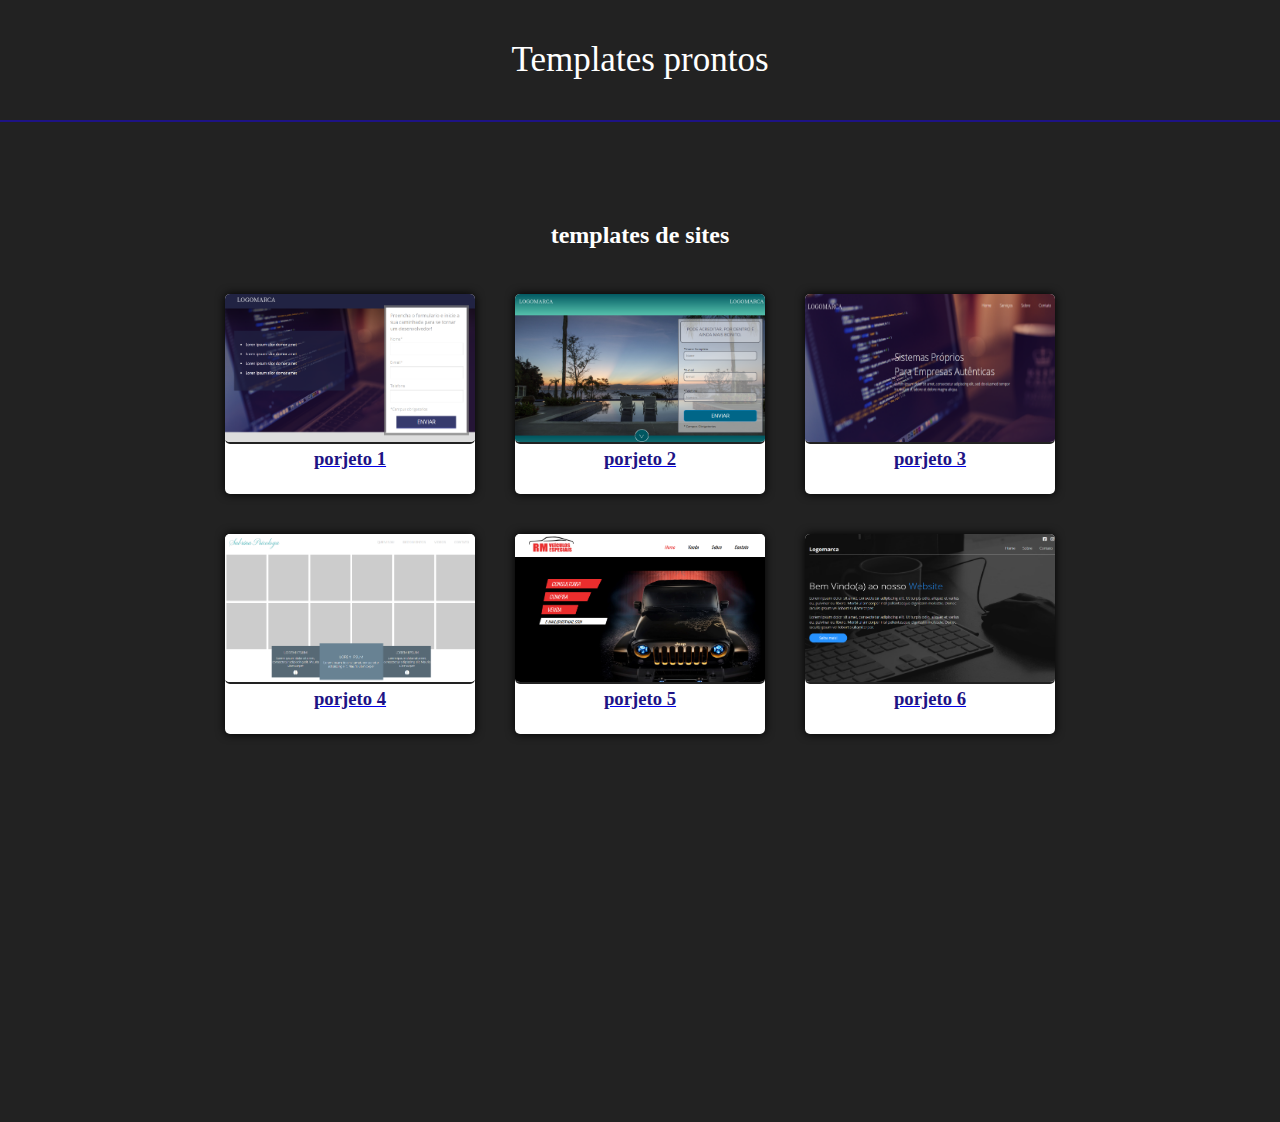
<file: index.html>
<!DOCTYPE html>
<html lang="en">
<head>
    <meta charset="UTF-8">
    <meta name="viewport" content="width=device-width, initial-scale=1.0">
    <title>Templates</title>
</head>
<style>
    *{
        margin: 0;
        padding: 0;
        box-sizing: border-box;
        font-family: Verdana;
    }
    html,body{
        height: 100%;
    }
    body{
        background-color: #222;
    }
    header{
        text-align: center;
        padding: 40px 2%;
        color: white;
        border-bottom: 2px solid #1e1385;
        margin-bottom: 100px;
    }
    h1{
        font-weight: lighter;
        font-size: 35px;
    }
    main {
        margin: 0 auto;
        max-width: 1000px;
        min-height: 100%;
        display: flex;
        flex-direction: column;
        text-align: center;
    }
    main h2{
        color: white;
        margin-bottom: 25px;
    }
    section{
        display: flex;
        justify-content: center;
        width: 100%;
        flex-wrap: wrap;
        height: 100%;
    }
    .wrapper{
        box-shadow: 0px 0px 10px black;
        width: 250px;
        height: 200px;
        margin: 20px 20px;
        border-radius: 5px;
        background-color: #fff;
        text-align: center;
    }
    .wrapper:hover{
        transition: all ease .5s;
        transform: scale(1.1);
    }
    .wrapper img {
        width: 100%;
        border-radius: 5px;
        border-bottom: 2px solid #222;
        height: 150px;
    }
    .wrapper h3{
        color: #1e1385;
        text-decoration: none;
    }
</style>
<body>
    <header>
        <h1>Templates prontos</h1>
    </header>
    <main>
        <h2>templates de sites</h2>
        <section>
            <a class="wrapper" href="./Projetos/Projeto_01">
                <img src="images/projeto1.png" alt="">
                <h3>porjeto 1</h3>
            </div>
            <a class="wrapper" href="./Projetos/Projeto_02">
                <img src="images/projeto2.png" alt="">
                <h3>porjeto 2</h3>
            </div>
            <a class="wrapper" href="./Projetos/Projeto_03">
                <img src="images/projeto3.png" alt="">
                <h3>porjeto 3</h3>
            </div>
            <a class="wrapper" href="./Projetos/Projeto_04">
                <img src="images/projeto4.png" alt="">
                <h3>porjeto 4</h3>
            </div>
            <a class="wrapper" href="./Projetos/Projeto_05">
                <img src="images/projeto5.png" alt="">
                <h3>porjeto 5</h3>
            </a>
            <a class="wrapper" href="./Projetos/Projeto_06">
                <img src="images/projeto6.png" alt="">
                <h3>porjeto 6</h3>
            </a>
        </section>
    </main>
    
</body>
</html>
</file>
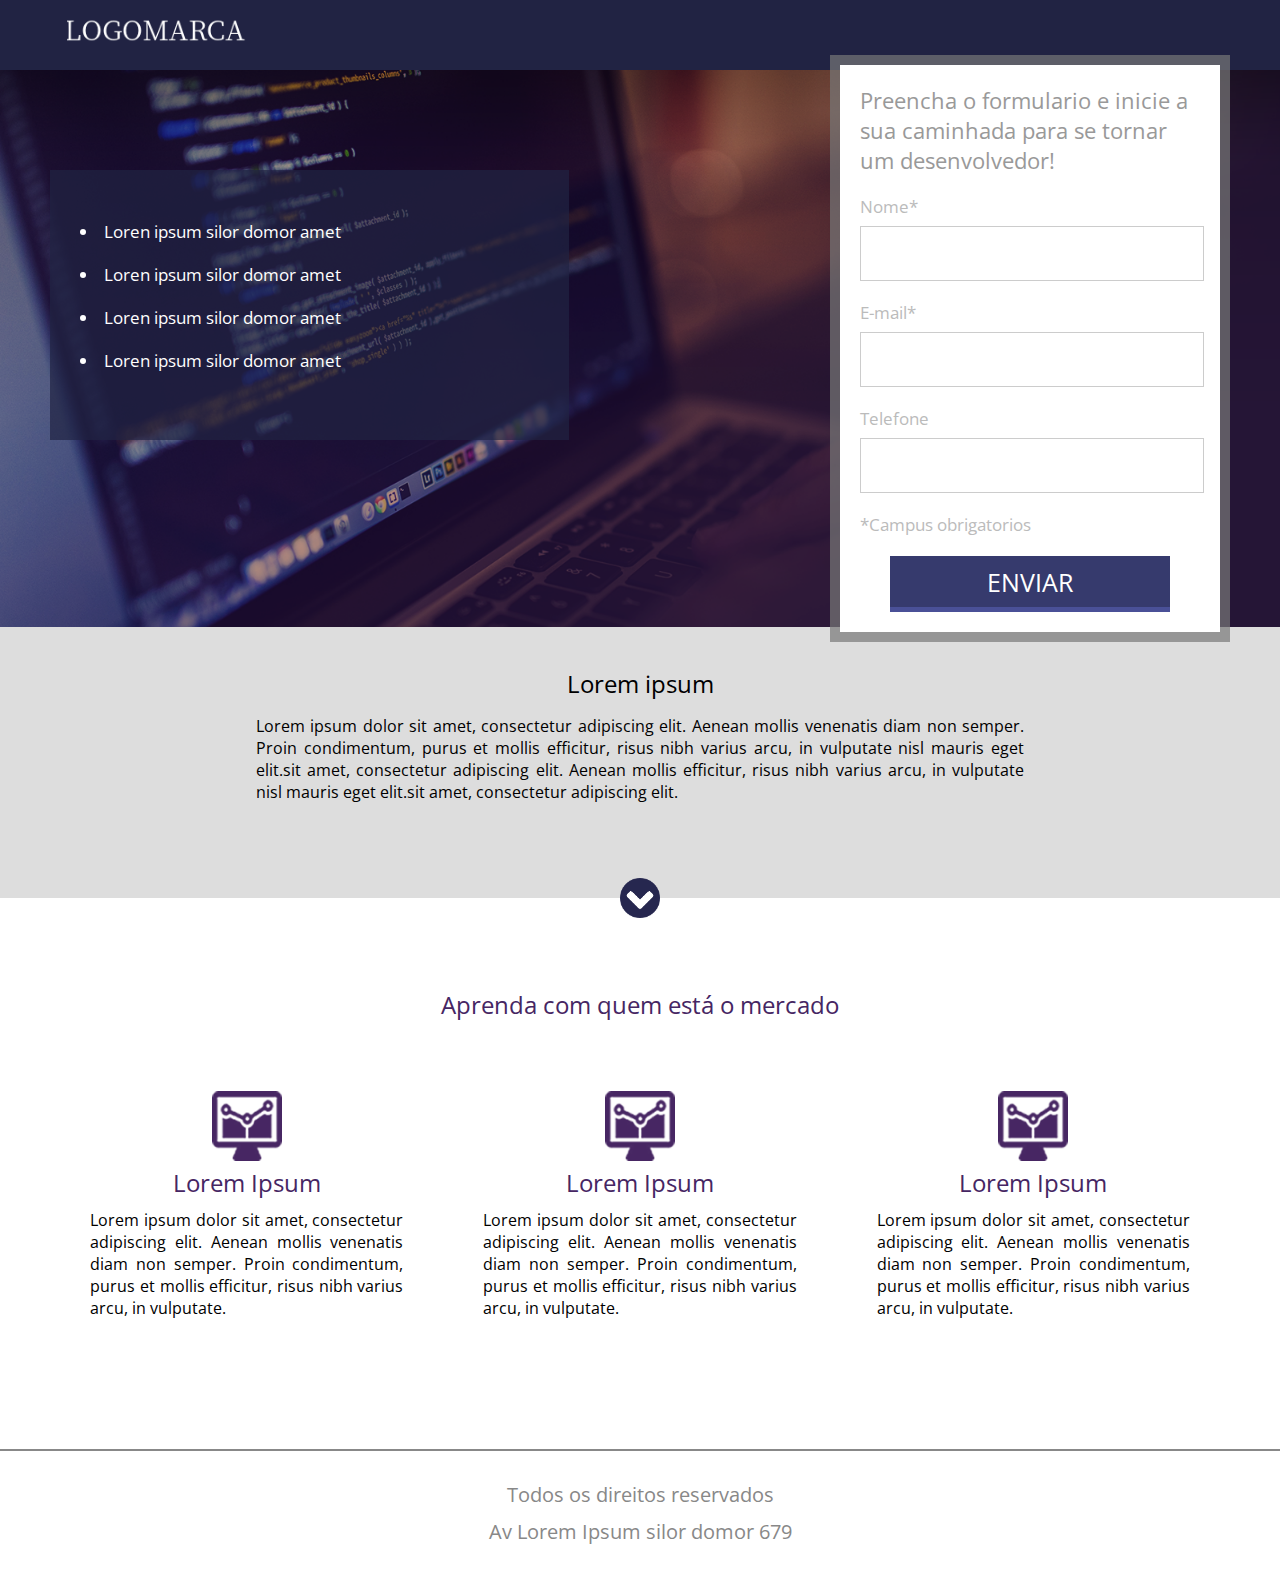
<file: Projetos/Projeto_01/index.html>
<!DOCTYPE html>
<html>
	<head>
		<link href="https://fonts.googleapis.com/css2?family=Open+Sans&display=swap" rel="stylesheet">
		<link rel="stylesheet" href="css/style.css">
		<meta charset="utf-8">
		<meta name="viewport" content="width=device-width,initial-sacale=1.0,maximum-scale=1.0" />
		<title>Primeiro Projeto</title>
	</head>
	<body>
		<div class="header">
			<div class="center">
				<img src="images/logo.png" />
			</div><!--center-->
		</div><!--header-->
		<div class="container-banner">
			<div class="center">
				<div>
					<div class="container-list">
						<ul>
							<li>Loren ipsum silor domor amet</li>
							<li>Loren ipsum silor domor amet</li>
							<li>Loren ipsum silor domor amet</li>
							<li>Loren ipsum silor domor amet</li>
						</ul>
					</div><!--conteiner-list-->
				</div>
				<div>
					<div class="form">
						<h2>Preencha o formulario e inicie a sua caminhada para se tornar um desenvolvedor!</h2>
						<form>
							<div class="input-container">
								<span>Nome*</span>
								<input type="text" name="nome" required />
							</div><!--input-container-->

							<div class="input-container">
								<span>E-mail*</span>
								<input type="text" name="email" required />
							</div><!--input-container-->

							<div class="input-container">
								<span>Telefone</span>
								<input type="number" name="fone" />
							</div><!--input-container-->

							<p class="warning">*Campus obrigatorios</p>

							<div class="input-submit-container">
								<input type="submit" name="acao" value="ENVIAR" />
							</div><!--input-submit-container-->
						</form>
					</div><!--form-->
				</div>
				<div class="clear"></div>
			</div><!--center-->
		</div><!--container-banner-->

		<div class="container-2">
			<div class="center">
				<h2>Lorem ipsum</h2>
				<p>Lorem ipsum dolor sit amet, consectetur adipiscing elit. Aenean mollis venenatis diam non semper. Proin condimentum, purus et mollis efficitur, risus nibh varius arcu, in vulputate nisl mauris eget elit.sit amet, consectetur adipiscing elit. Aenean  mollis efficitur, risus nibh varius arcu, in vulputate nisl mauris eget elit.sit amet, consectetur adipiscing elit. </p>
			</div><!--center-->

			<div class="arrow">
				
			</div><!--arrow-->
		</div><!--container-2-->

		<div class="section-1">
			<div class="center">
				<h2>Aprenda com quem está o mercado</h2>
				<div class="container-section">
					<div class="container-single">
						<div><img src="images/icon.png" /></div>

						<div class="text-container-single">
							<h2>Lorem Ipsum</h2>
							<p>Lorem ipsum dolor sit amet, consectetur adipiscing elit. Aenean mollis venenatis diam non semper. Proin condimentum, purus et mollis efficitur, risus nibh varius arcu, in vulputate.</p>
						</div><!--text-container-single-->
					</div><!--container-single-->	

					<div class="container-single">
						<div><img src="images/icon.png" /></div>

						<div class="text-container-single">
							<h2>Lorem Ipsum</h2>
							<p>Lorem ipsum dolor sit amet, consectetur adipiscing elit. Aenean mollis venenatis diam non semper. Proin condimentum, purus et mollis efficitur, risus nibh varius arcu, in vulputate.</p>
						</div><!--text-container-single-->
					</div><!--container-single-->
					
					<div class="container-single">
						<div><img src="images/icon.png" /></div>

						<div class="text-container-single">
							<h2>Lorem Ipsum</h2>
							<p>Lorem ipsum dolor sit amet, consectetur adipiscing elit. Aenean mollis venenatis diam non semper. Proin condimentum, purus et mollis efficitur, risus nibh varius arcu, in vulputate.</p>
						</div><!--text-container-single-->
					</div><!--container-single-->
				</div><!--container-section-->
				<div class="clear"></div>
			</div><!--center-->
		</div><!--section-1-->
		<div class="footer">
			<p>Todos os direitos reservados </p>
			<p>Av Lorem Ipsum silor domor 679</p>
		</div><!--footer-->
	</body>
</html>
</file>
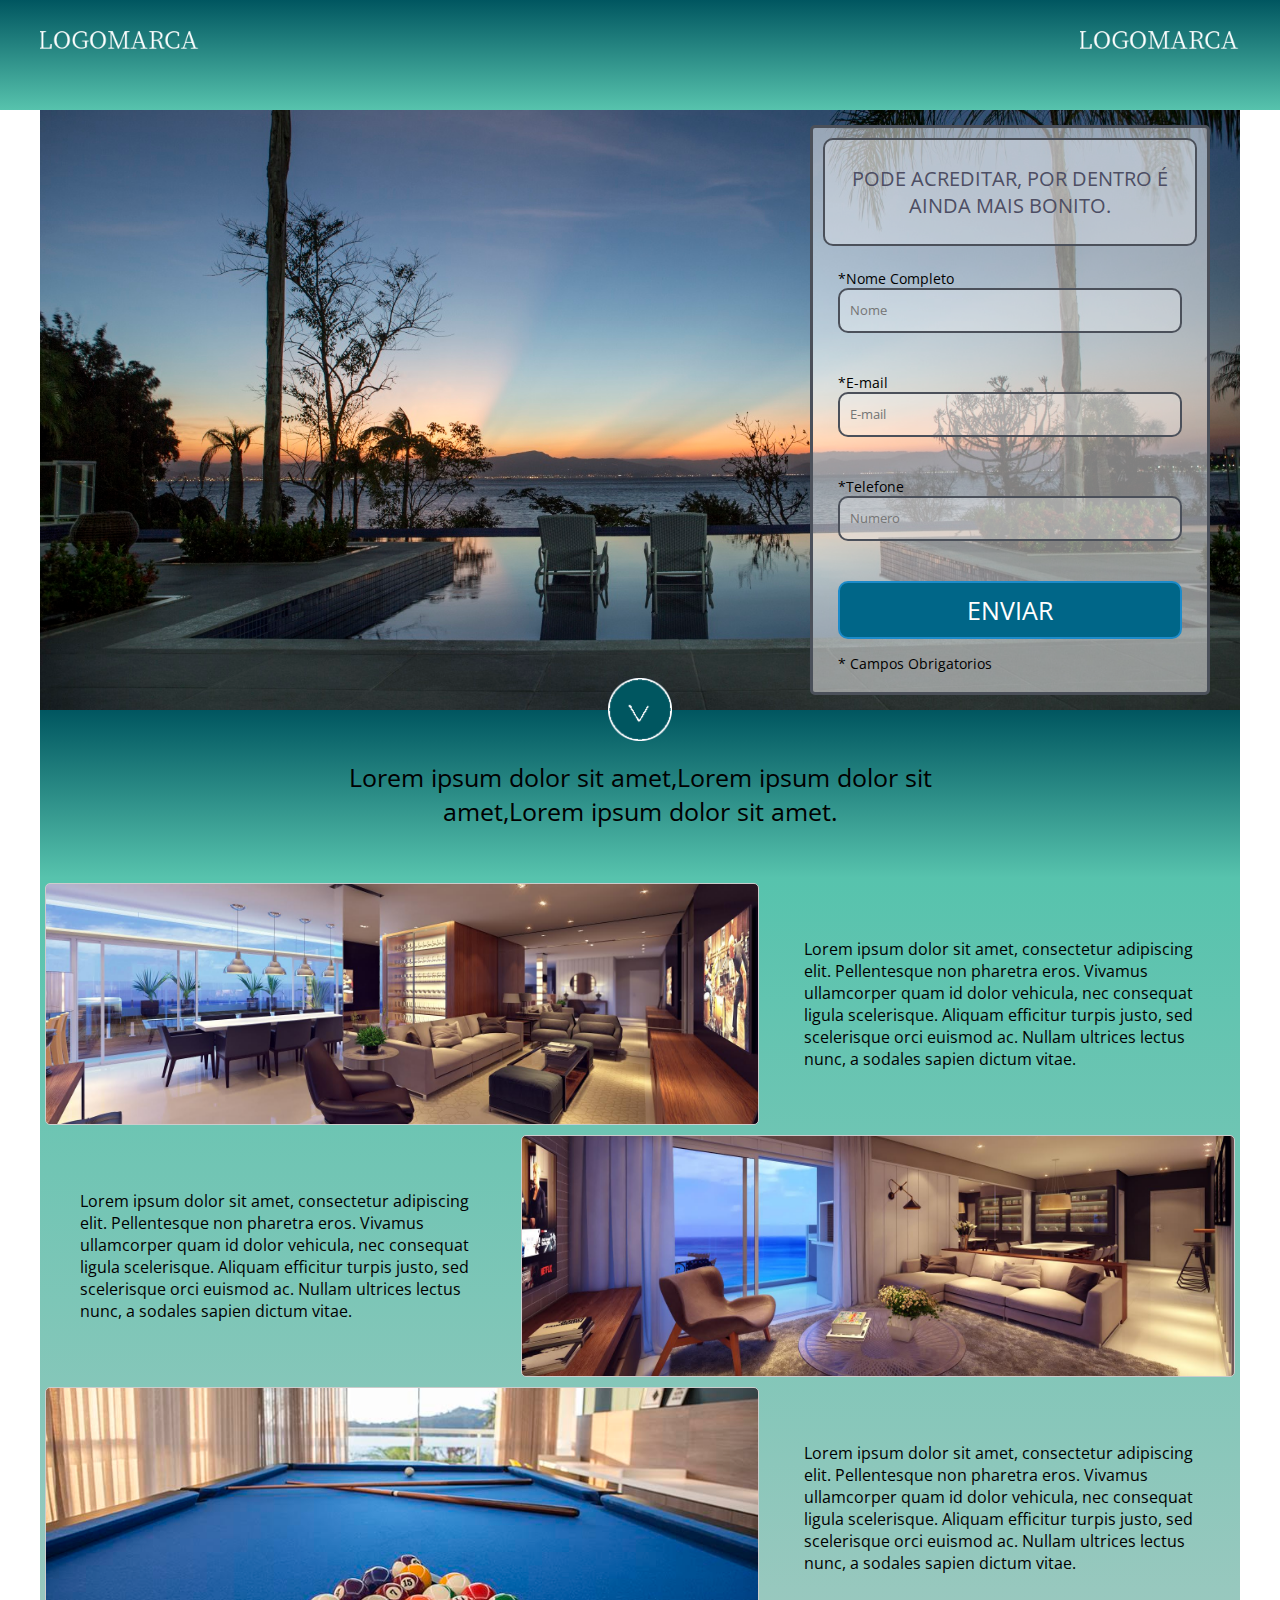
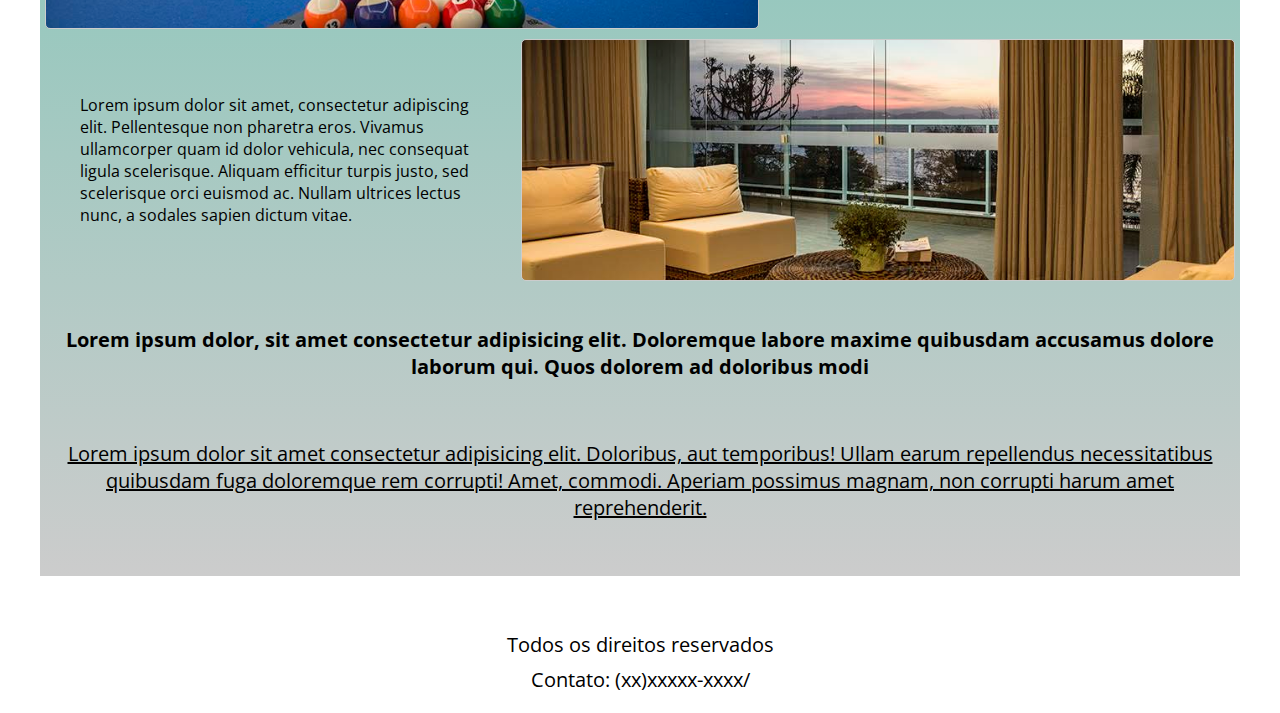
<file: Projetos/Projeto_02/index.html>
<!DOCTYPE html>
<html>
<head lang="pt-br">
	<title>Minha Landing Page</title>
	<meta charset="utf-8" />
	<meta name="description" content="Essa é a descriçao do meu site" />
	<meta name="author" content="João Moraes" />
	<meta name="keywords" content="palavras,separadas,por,virgula" />
	<meta name="viewport" content="width=device-width,initial-scale=1.0,maximum-scale=1.0" />
	<link href="https://fonts.googleapis.com/css2?family=Open+Sans&display=swap" rel="stylesheet" /> 
	<link rel="stylesheet" href="css/style.css" />
</head>
<body>
	<header>
		<div class="container">
			<div><div class="logo-1"></div><!--logo-1--></div>
			<div><div class="logo-2"></div><!--logo-2--></div>
			<div class="clear"></div><!--clear-->
		</div><!--container-->
	</header>
	<section class="cover-form">
		<div class="container bg">
			<div class="form-container">	
				<h2>PODE ACREDITAR, POR DENTRO É AINDA MAIS BONITO.</h2>
				<form>
					<div class="form-wraper">
						<p>*Nome Completo</p>
						<input type="text" name="nome" required placeholder="Nome" />
					</div><!--form-wraper-->

					<div class="form-wraper">
						<p>*E-mail</p>
						<input type="email" name="email" required placeholder="E-mail" />
					</div><!--form-wraper-->

					<div class="form-wraper">
						<p>*Telefone</p>
						<input type="number" name="numero" required placeholder="Numero" />
					</div><!--form-wraper-->

					<div class="form-wraper">
						<input type="submit" name="acao" value="Enviar" />
					</div><!--form-wraper-->

					<div class="form-wraper">
						<p>* Campos Obrigatorios</p>
					</div><!--form-wraper-->	
				</form>
			</div><!--form-container-->
			
		</div><!--container-->
	</section><!--cover-form-->
	<section class="chamada">
		<div class="icone-seta"></div>
		<div class="container">
			<h2>Lorem ipsum dolor sit amet,Lorem ipsum dolor sit amet,Lorem ipsum dolor sit amet.</h2>
		</div><!--container-->
	</section><!--chamada-->
	<section class="mosaico">
		<div class="container">
			<div class="flex-mosaico">
				<div class="item-1-mosaico" style="background-image:url('images/mosaico1.jpg');">	
				</div><!--item-1-mosaico-->

				<div class="item-2-mosaico">
					<p>Lorem ipsum dolor sit amet, consectetur adipiscing elit. Pellentesque non pharetra eros. Vivamus ullamcorper quam id dolor vehicula, nec consequat ligula scelerisque. Aliquam efficitur turpis justo, sed scelerisque orci euismod ac. Nullam ultrices lectus nunc, a sodales sapien dictum vitae. </p>
				</div><!--item-2-mosaico-->
			</div><!--flex-mosaico-->

			<div class="flex-mosaico" style="flex-direction: row-reverse;">
				<div class="item-1-mosaico" style="background-image:url('images/mosaico2.jpg');">	
				</div><!--item-1-mosaico-->
				<div class="item-2-mosaico">
					<p>Lorem ipsum dolor sit amet, consectetur adipiscing elit. Pellentesque non pharetra eros. Vivamus ullamcorper quam id dolor vehicula, nec consequat ligula scelerisque. Aliquam efficitur turpis justo, sed scelerisque orci euismod ac. Nullam ultrices lectus nunc, a sodales sapien dictum vitae. </p>
				</div><!--item-2-mosaico-->
			</div><!--flex-mosaico-->

			<div class="flex-mosaico">
				<div class="item-1-mosaico" style="background-image:url('images/mosaico3.jpg');">	
				</div><!--item-1-mosaico-->
				<div class="item-2-mosaico">
					<p>Lorem ipsum dolor sit amet, consectetur adipiscing elit. Pellentesque non pharetra eros. Vivamus ullamcorper quam id dolor vehicula, nec consequat ligula scelerisque. Aliquam efficitur turpis justo, sed scelerisque orci euismod ac. Nullam ultrices lectus nunc, a sodales sapien dictum vitae. </p>
				</div><!--item-2-mosaico-->
			</div><!--flex-mosaico-->

			<div class="flex-mosaico" style="flex-direction: row-reverse;">
				<div class="item-1-mosaico" style="background-image:url('images/mosaico4.jpg');">	
				</div><!--item-1-mosaico-->
				<div class="item-2-mosaico">
					<p>Lorem ipsum dolor sit amet, consectetur adipiscing elit. Pellentesque non pharetra eros. Vivamus ullamcorper quam id dolor vehicula, nec consequat ligula scelerisque. Aliquam efficitur turpis justo, sed scelerisque orci euismod ac. Nullam ultrices lectus nunc, a sodales sapien dictum vitae. </p>
				</div><!--item-2-mosaico-->
			</div><!--flex-mosaico-->
			<div class="texto">
				<h2>Lorem ipsum dolor, sit amet consectetur adipisicing elit. Doloremque labore maxime quibusdam accusamus dolore laborum qui. Quos dolorem ad doloribus modi </h2>
				<p>Lorem ipsum dolor sit amet consectetur adipisicing elit. Doloribus, aut temporibus! Ullam earum repellendus necessitatibus quibusdam fuga doloremque rem corrupti! Amet, commodi. Aperiam possimus magnam, non corrupti harum amet reprehenderit.</p>
			</div><!--texto-->
		</div><!--container-->
	</section><!--mosaico-->
	<footer>
		<img src="images/logo1.png" />
		<p>Todos os direitos reservados</p>
		<p>Contato: (xx)xxxxx-xxxx/</p>
	</footer>
</body>
</html>
</file>
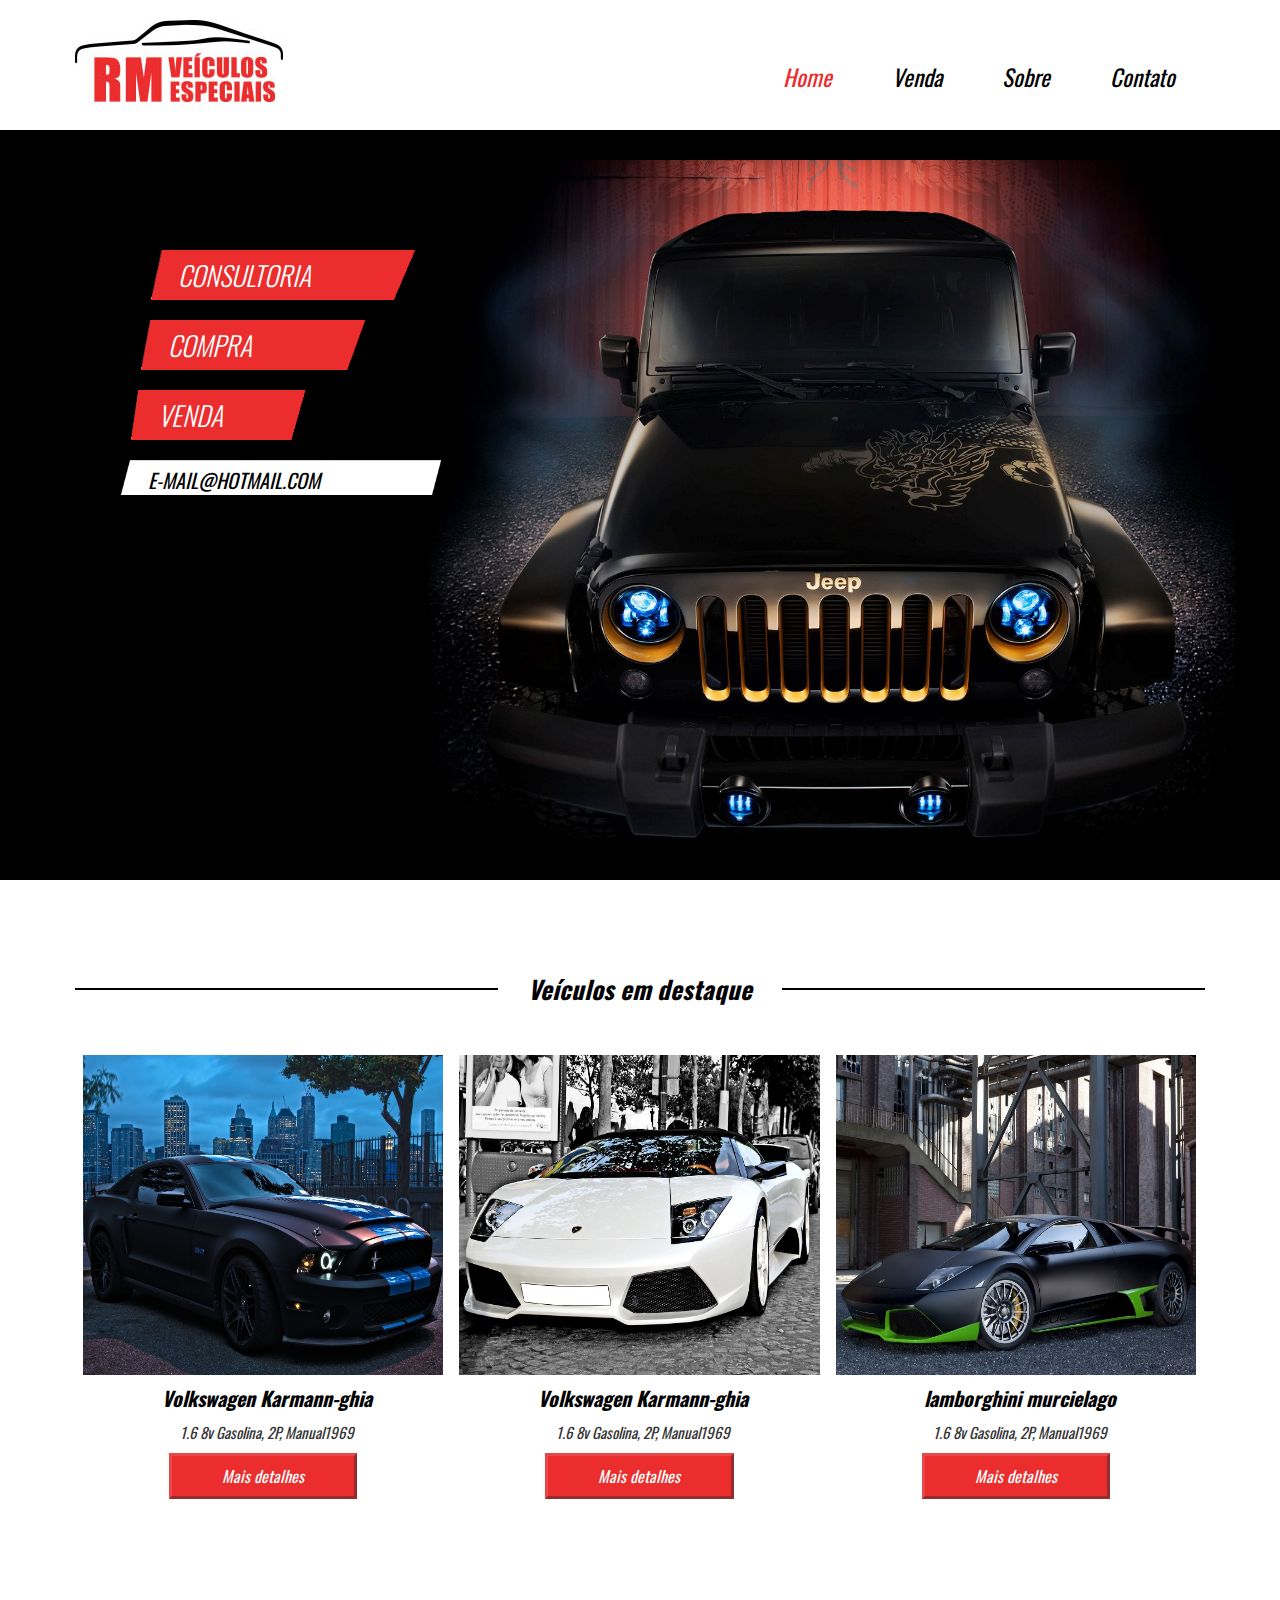
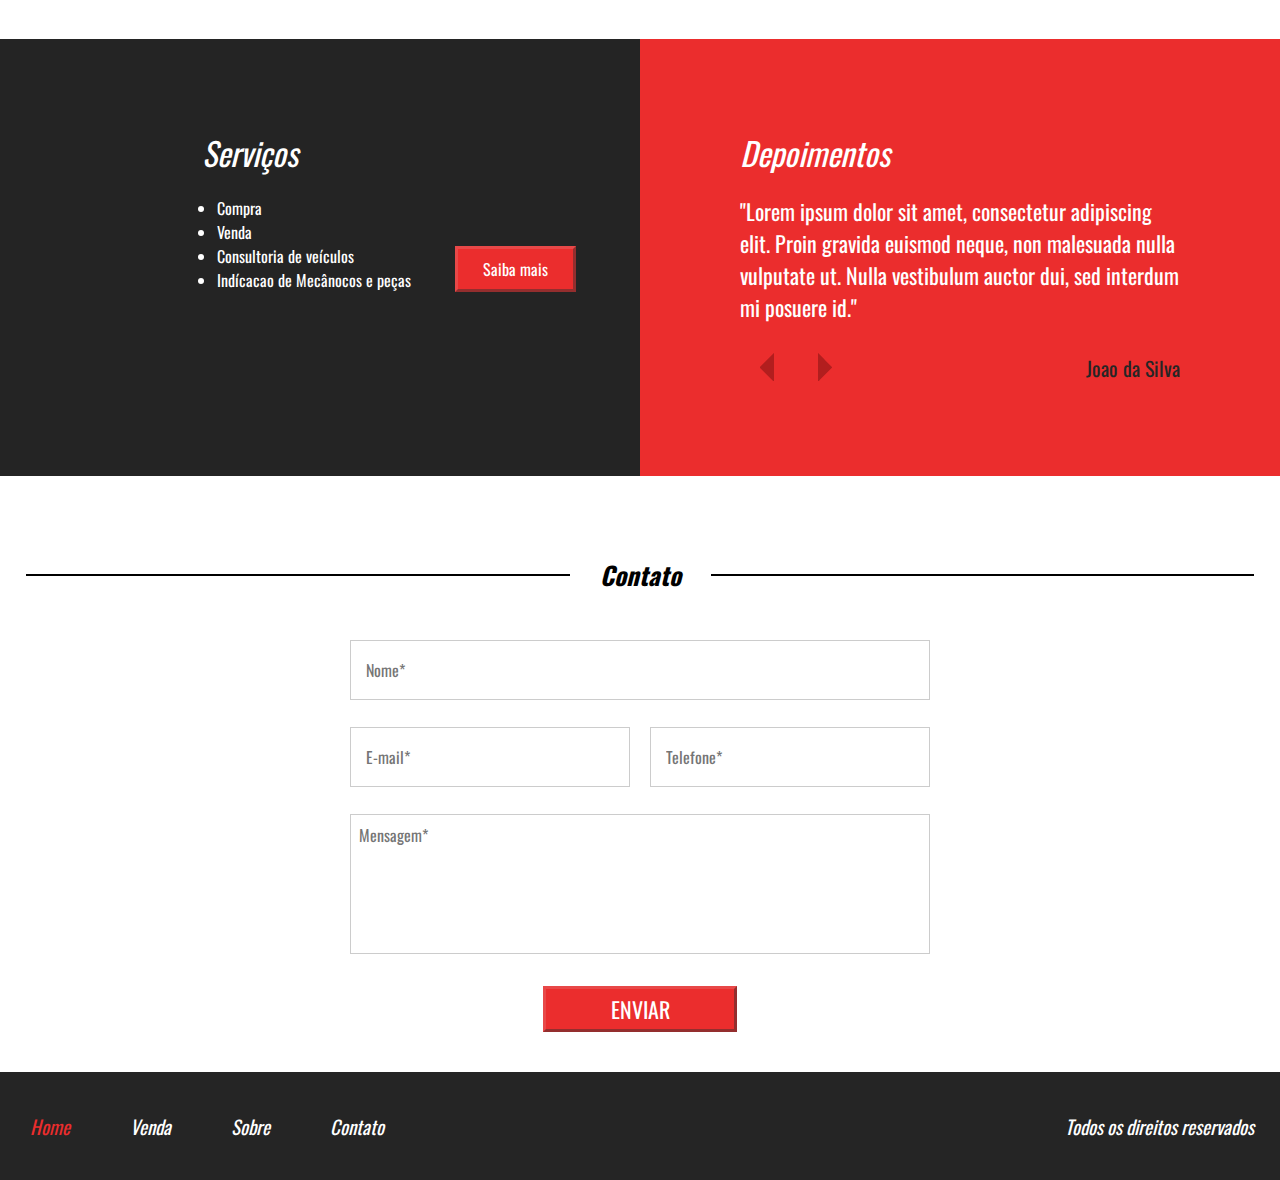
<file: Projetos/Projeto_05/index.html>
<!DOCTYPE html>
<html>
<head>
	<title>Projeto_05</title>
	<link rel="shortcut icon" type="image-x/png" href="images/logo.ico" />
	<link href="https://fonts.googleapis.com/css2?family=Oswald:wght@300;400&display=swap" rel="stylesheet">
	<link rel="stylesheet" type="text/css" href="css/style.css" />
	<meta name="viewport" content="width=device-width,initial-scale=1.0,maximum-scale=1.0" />	
	<meta charset="utf-8" />
</head> 
<body>
	<header>
		<div class="container">
			<div class="logo left">
				<img src="images/logo.jpg" />
			</div><!--logo--> 
			<nav class="desktop right">
				<ul>
					<li><a style="color: #Eb2D2D;" href="index.html">Home</a></li>
					<li><a href="venda.html">Venda</a></li>
					<li><a href="sobre.html">Sobre</a></li>
					<li><a goto="contato" href="">Contato</a></li>
				</ul>
			</nav><!--desktop-->

			 <nav class="mobile right">
			 	<ul>
					<li><a style="color: #Eb2D2D;" href="index.html">Home</a></li>
					<li><a href="venda.html">Venda</a></li>
					<li><a href="sobre.html">Sobre</a></li>
					<li><a goto="contato" href="">Contato</a></li>
				</ul>
			</nav> <!--mobile-->
			<div class="clear"></div>
		</div><!--container-->
	</header>
	<section class="banner w100">
		<div class="container">
			<div class="text-banner">
				<div class="text-banner-single">Consultoria</div><!--text-banner-single-->
				<div class="text-banner-single">Compra</div><!--text-banner-single-->
				<div class="text-banner-single">Venda</div><!--text-banner-single-->
				<div class="text-banner-single">e-mail@hotmail.com</div>
			</div><!--text-banner-->
		</div><!--container-->	
	</section><!--banner-->
	<section class="veiculos-destaque">
		<div class="container">
			<div class="line-titulo">
				<div class="ln1"></div>
				<h2>Veículos em destaque</h2>
			</div><!--line-titulo-->
		</div><!--container-->
		<div class="container-veiculos">
			<div class="vitrine-destaques w33 left">
				<div class="carro-img w100" style="background-image: url('images/carro1.jpg');"></div><!--carro-img-->
				<div class="info-carro">
					<h2>Volkswagen Karmann-ghia</h2>
					<p>1.6 8v Gasolina, 2P, Manual1969</p>
					<a class="botao w50" href="veiculoteste.html">Mais detalhes</a>
				</div><!--info-carro-->
			</div><!--vitrine-destaques-->

			<div class="vitrine-destaques w33 left">
				<div class="carro-img w100" style="background-image: url('images/carro2.jpg');"></div><!--carro-img-->
				<div class="info-carro">
					<h2>Volkswagen Karmann-ghia</h2>
					<p>1.6 8v Gasolina, 2P, Manual1969</p>
					<a class="botao w50" href="veiculoteste.html">Mais detalhes</a>
				</div><!--info-carro-->
			</div><!--vitrine-destaques-->

			<div class="vitrine-destaques w33 left">
				<div class="carro-img w100" style="background-image: url('images/carro3.jpg');"></div><!--carro-img-->
				<div class="info-carro">
					<h2>lamborghini murcielago</h2>
					<p>1.6 8v Gasolina, 2P, Manual1969</p>
					<a class="botao w50" href="veiculoteste.html">Mais detalhes</a>
				</div><!--info-carro-->
			</div><!--vitrine-destaques-->
			<div class="clear"></div>
		</div><!--container-veiculos-->
	</section><!--veiculos-destque-->

	<section class="servicos-descricao w100">
		<div class="half1 w50">
			<div class="half1-wraper">
				<h2>Serviços</h2>
				<ul>
					<li>Compra</li>
					<li>Venda</li>
					<li>Consultoria de veículos</li>
					<li>Indícacao de Mecânocos e peças</li>
				</ul>
				<a class="botao" href="">Saiba mais</a>
			</div><!--half1-wraper-->
		</div><!--half1-->
		<div class="half2 w50">
			<h2>Depoimentos</h2>
			<div class="depoimento-single">
				<p>"Lorem ipsum dolor sit amet, consectetur adipiscing elit. Proin gravida euismod neque, non malesuada nulla vulputate ut. Nulla vestibulum auctor dui, sed interdum mi posuere id."</p>
				<div class="navigation left w100">
					<div class="arrows left">
						<img prev src="images/arrow-left.png">
						<img next src="images/arrow-right.png">
					</div><!--arrows-->
						<div class="nome-depoimento right">Joao da Silva</div><!--nome-depoimento-->
				</div><!--navigation-->
				<div class="clear"></div>
			</div><!--depoimento-single-->
			<div class="depoimento-single">
				<p>"Proin gravida euismod neque, non malesuada nulla vulputate ut. Nulla vestibulum auctor dui, sed interdum mi posuere id."</p>
				<div class="navigation left w100">
					<div class="arrows left">
						<img prev src="images/arrow-left.png">
						<img next src="images/arrow-right.png">
					</div><!--arrows-->
						<div class="nome-depoimento right">Joze fraga</div><!--nome-depoimento-->
				</div><!--navigation-->
				<div class="clear"></div>
			</div><!--depoimento-single-->
		</div><!--half2-->
	</section><!--servicos-descricao-->

	<section class="contato" id="contato">
		<div class="line-titulo">
			<div class="ln1"></div>
			<h2>Contato</h2>
		</div><!--line-titulo-->

		<form>
			<div class="input-wraper w100">
				<input type="text" name="nome" placeholder="Nome*" required />
			</div><!--input-wraper-->

			<div class="input-wraper w50">
				<input type="email" name="email" placeholder="E-mail*" required />
			</div><!--input-wraper-->

			<div class="input-wraper w50">
				<input type="number" name="nome" placeholder="Telefone*" required />
			</div><!--input-wraper-->

			<div class="input-wraper w100">
				<textarea placeholder="Mensagem*" required ></textarea>
			</div><!--input-wraper-->

			<div class="input-wraper w100">
				<input class="botao w33" type="submit" name="acao" value="Enviar" />
			</div><!--input-wraper-->
			<div class="clear"></div>
		</form>
	</section><!--contato-->

	<footer>
		<div class="container-footer">
			<nav>
				<ul>
					<li><a style="color: #Eb2D2D;" href="index.html">Home</a></li>
					<li><a href="venda.html">Venda</a></li>
					<li><a href="sobre.html">Sobre</a></li>
					<li><a goto="contato" href="">Contato</a></li>
				</ul>
			</nav>
			<p>Todos os direitos reservados</p>
		</div><!--container-footer-->
	</footer>
	<script src="js/jquery.js"></script>
	<script src="js/functions.js"></script>
</body>
</html>
</file>
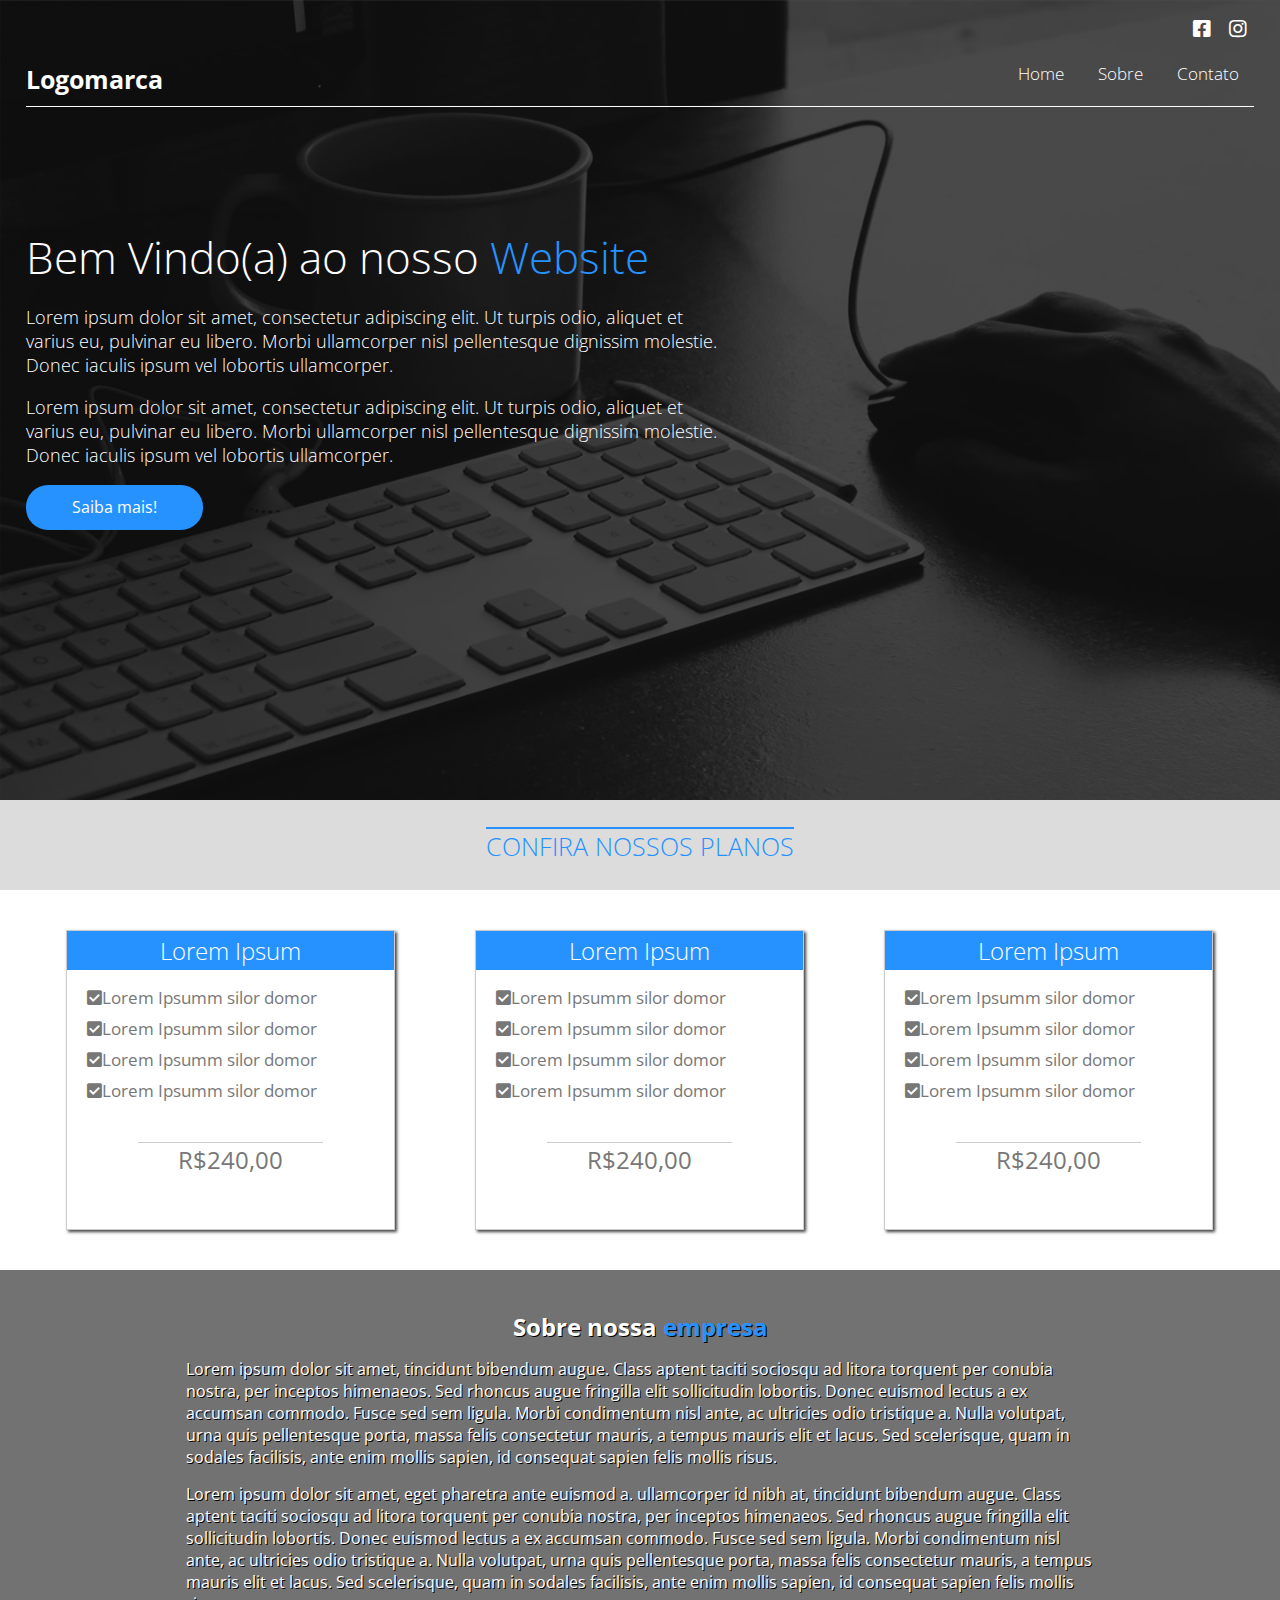
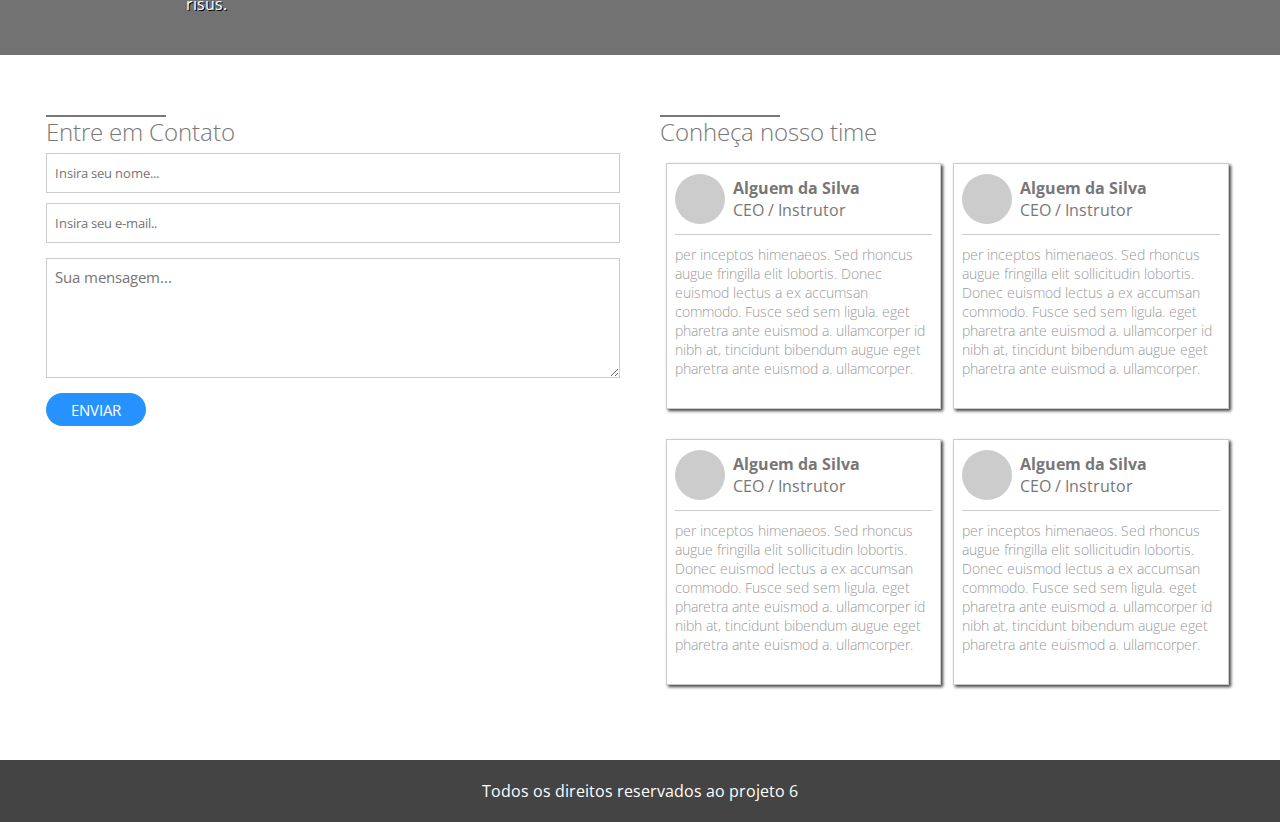
<file: Projetos/Projeto_06/index.html>
<!DOCTYPE html>
<html>
<head>
    <title>Projeto 06</title>
    <meta charset="UTF-8" />
    <link href="https://fonts.googleapis.com/css2?family=Open+Sans:wght@300;400;700&display=swap" rel="stylesheet">
    <link rel="stylesheet" href="css/style.css" />
    <link rel="stylesheet" href="css/all.min.css" />
    <meta name="viewport" content="width=device-width,initial-scale=1.0,maximum-scale=1.0" />
</head>
<body>
    
    <section class="main">
        <div class="layer"></div>
            <div class="center">
                <header>
                    <div class="icons-social">
                        <a href="https://www.facebook.com"><i class="fab fa-facebook-square"></i></a>
                        <a href="https://www.instagram.com"><i class="fab fa-instagram"></i></a>
                    </div><!--icons-social-->
                    <div class="clear"></div>
                    <div class="logo">
                        Logomarca
                    </div><!--logo-->
                    <nav class="desktop">
                        <ul>
                            <li><a href="#">Home</a></li>
                            <li><a href="#">Sobre</a></li>
                            <li><a href="#">Contato</a></li>
                        </ul>
                    </nav><!--desktop-->
                    <nav class="mobile">
                        <i class="fa fa-bars"></i>
                        <ul>
                            <li><a href="#">Home</a></li>
                            <li><a href="#">Sobre</a></li>
                            <li><a href="#">Contato</a></li>
                        </ul>
                    </nav><!--mobile-->
                    <div class="clear"></div>
                </header>
                <div class="conteudo-header">
                    <h2>Bem Vindo(a) ao nosso <span>Website</span></h2>
                    <p>Lorem ipsum dolor sit amet, consectetur adipiscing elit. Ut turpis odio, aliquet et varius eu, pulvinar eu libero. Morbi ullamcorper nisl pellentesque dignissim molestie. Donec iaculis ipsum vel lobortis ullamcorper.</p>
                    <p>Lorem ipsum dolor sit amet, consectetur adipiscing elit. Ut turpis odio, aliquet et varius eu, pulvinar eu libero. Morbi ullamcorper nisl pellentesque dignissim molestie. Donec iaculis ipsum vel lobortis ullamcorper.</p>
                    <a href="#">Saiba mais!</a>
                </div><!--conteudo-header-->
            </div><!--center-->
    </section><!--main-->
    <section class="planos">
        <div class="chamada-planos">
            <div class="center">
                <h2>Confira nossos planos</h2>
            </div><!--center-->
        </div><!--chamada-planos-->
        <section class="box-planos">
            <div class="center">
                <div class="box-planos-single">
                    <div class="box-planos-wrapper">
                        <h2>Lorem Ipsum</h2>
                        <div class="pontos-plano">
                            <p><i class="fa fa-check-square"></i>Lorem Ipsumm silor domor</p>
                            <p><i class="fa fa-check-square"></i>Lorem Ipsumm silor domor</p>
                            <p><i class="fa fa-check-square"></i>Lorem Ipsumm silor domor</p>
                            <p><i class="fa fa-check-square"></i>Lorem Ipsumm silor domor</p>
                        </div><!--pontos-plano-->
                        <div class="preco">
                            <span>R$240,00</span>
                        </div><!--preco-->
                    </div><!--box-planos-wrapper-->
                </div><!--box-planos-single-->

                <div class="box-planos-single">
                    <div class="box-planos-wrapper">
                        <h2>Lorem Ipsum</h2>
                        <div class="pontos-plano">
                            <p><i class="fa fa-check-square"></i>Lorem Ipsumm silor domor</p>
                            <p><i class="fa fa-check-square"></i>Lorem Ipsumm silor domor</p>
                            <p><i class="fa fa-check-square"></i>Lorem Ipsumm silor domor</p>
                            <p><i class="fa fa-check-square"></i>Lorem Ipsumm silor domor</p>
                        </div><!--pontos-plano-->
                        <div class="preco">
                            <span>R$240,00</span>
                        </div><!--preco-->
                    </div><!--box-planos-wrapper-->
                </div><!--box-planos-single-->

                <div class="box-planos-single">
                    <div class="box-planos-wrapper">
                        <h2>Lorem Ipsum</h2>
                        <div class="pontos-plano">
                            <p><i class="fa fa-check-square"></i>Lorem Ipsumm silor domor</p>
                            <p><i class="fa fa-check-square"></i>Lorem Ipsumm silor domor</p>
                            <p><i class="fa fa-check-square"></i>Lorem Ipsumm silor domor</p>
                            <p><i class="fa fa-check-square"></i>Lorem Ipsumm silor domor</p>
                        </div><!--pontos-plano-->
                        <div class="preco">
                            <span>R$240,00</span>
                        </div><!--preco-->
                    </div><!--box-planos-wrapper-->
                </div><!--box-planos-single-->
            </div><!--center-->
        </section><!--box-planos-->
    </section><!--planos-->
    <section class="paralax">
        <div class="overlay-paralax"></div>
        <div class="center">
            <h2>Sobre nossa <span style="color: #2692FF;">empresa</span></h2>
            <p>Lorem ipsum dolor sit amet,  tincidunt bibendum augue. Class aptent taciti sociosqu ad litora torquent per conubia nostra, per inceptos himenaeos. Sed rhoncus augue fringilla elit sollicitudin lobortis. Donec euismod lectus a ex accumsan commodo. Fusce sed sem ligula. Morbi condimentum nisl ante, ac ultricies odio tristique a. Nulla volutpat, urna quis pellentesque porta, massa felis consectetur mauris, a tempus mauris elit et lacus. Sed scelerisque, quam in sodales facilisis, ante enim mollis sapien, id consequat sapien felis mollis risus. </p>
            <p>Lorem ipsum dolor sit amet, eget pharetra ante euismod a. ullamcorper id nibh at, tincidunt bibendum augue. Class aptent taciti sociosqu ad litora torquent per conubia nostra, per inceptos himenaeos. Sed rhoncus augue fringilla elit sollicitudin lobortis. Donec euismod lectus a ex accumsan commodo. Fusce sed sem ligula. Morbi condimentum nisl ante, ac ultricies odio tristique a. Nulla volutpat, urna quis pellentesque porta, massa felis consectetur mauris, a tempus mauris elit et lacus. Sed scelerisque, quam in sodales facilisis, ante enim mollis sapien, id consequat sapien felis mollis risus. </p>
        </div><!--center-->
    </section><!--paralax-->
    <section class="final-section">
        <div class="center">
            <div class="w50 contato">
                <h2><div class="borda-efeito"></div>Entre em Contato</h2>
                <form>
                    <input type="text" placeholder="Insira seu nome..." />
                    <input type="email" placeholder="Insira seu e-mail.." />
                    <textarea placeholder="Sua mensagem..."></textarea>
                    <input type="submit" value="Enviar" />
                </form>
            </div><!--w50-->
            <div class="w50 time">
                <h2><div class="borda-efeito"></div>Conheça nosso time</h2>
                <div class="w50 equipe-single">
                        <div class="topo-box-usuario">
                            <div class="box-avatar"></div><div class="info-usuario">
                                <p style="font-weight: bold;">Alguem da Silva</p>
                                <p style="font-weight: italic;">CEO / Instrutor</p>
                            </div><!--info-usuario-->
                        </div><!--topo-box-usuario-->
                        <div class="descricao-usuario-box">
                            <p> per inceptos himenaeos. Sed rhoncus augue fringilla elit lobortis. Donec euismod lectus a ex accumsan commodo. Fusce sed sem ligula. eget pharetra ante euismod a. ullamcorper id nibh at, tincidunt bibendum augue eget pharetra ante euismod a. ullamcorper.</p>
                        </div><!--descricao-usuario-box-->
                </div><!--equipe-single-->

                <div class="w50 equipe-single">
                    <div class="topo-box-usuario">
                        <div class="box-avatar"></div><div class="info-usuario">
                            <p style="font-weight: bold;">Alguem da Silva</p>
                            <p style="font-weight: italic;">CEO / Instrutor</p>
                        </div><!--info-usuario-->
                    </div><!--topo-box-usuario-->
                    <div class="descricao-usuario-box">
                        <p> per inceptos himenaeos. Sed rhoncus augue fringilla elit sollicitudin lobortis. Donec euismod lectus a ex accumsan commodo. Fusce sed sem ligula. eget pharetra ante euismod a. ullamcorper id nibh at, tincidunt bibendum augue eget pharetra ante euismod a. ullamcorper.</p>
                    </div><!--descricao-usuario-box-->
                </div><!--equipe-single-->

                <div class="w50 equipe-single">
                    <div class="topo-box-usuario">
                        <div class="box-avatar"></div><div class="info-usuario">
                            <p style="font-weight: bold;">Alguem da Silva</p>
                            <p style="font-weight: italic;">CEO / Instrutor</p>
                        </div><!--info-usuario-->
                    </div><!--topo-box-usuario-->
                    <div class="descricao-usuario-box">
                        <p> per inceptos himenaeos. Sed rhoncus augue fringilla elit sollicitudin lobortis. Donec euismod lectus a ex accumsan commodo. Fusce sed sem ligula. eget pharetra ante euismod a. ullamcorper id nibh at, tincidunt bibendum augue eget pharetra ante euismod a. ullamcorper.</p>
                    </div><!--descricao-usuario-box-->
                </div><!--equipe-single-->

                <div class="w50 equipe-single">
                    <div class="topo-box-usuario">
                        <div class="box-avatar"></div><div class="info-usuario">
                            <p style="font-weight: bold;">Alguem da Silva</p>
                            <p style="font-weight: italic;">CEO / Instrutor</p>
                        </div><!--info-usuario-->
                    </div><!--topo-box-usuario-->
                    <div class="descricao-usuario-box">
                        <p> per inceptos himenaeos. Sed rhoncus augue fringilla elit sollicitudin lobortis. Donec euismod lectus a ex accumsan commodo. Fusce sed sem ligula. eget pharetra ante euismod a. ullamcorper id nibh at, tincidunt bibendum augue eget pharetra ante euismod a. ullamcorper.</p>
                    </div><!--descricao-usuario-box-->
                </div><!--equipe-single-->
                <div class="clear"></div>
            </div><!--time-->
            <div class="clear"></div>
        </div><!--center-->
    </section><!--final-section-->
    <footer>
        <p>Todos os direitos reservados ao projeto 6</p>
    </footer>
    <script src="https://code.jquery.com/jquery-3.5.1.min.js"></script>
    <script>
        $(function(){
            $('nav.mobile').click(function(){
                var el = $(this).parent().find('ul');
                if(el.is(':visible') == false){
                    el.fadeIn();
                }else{
                    el.fadeOut();
                }
            });
        });
    </script>
</body>
</html>
</file>
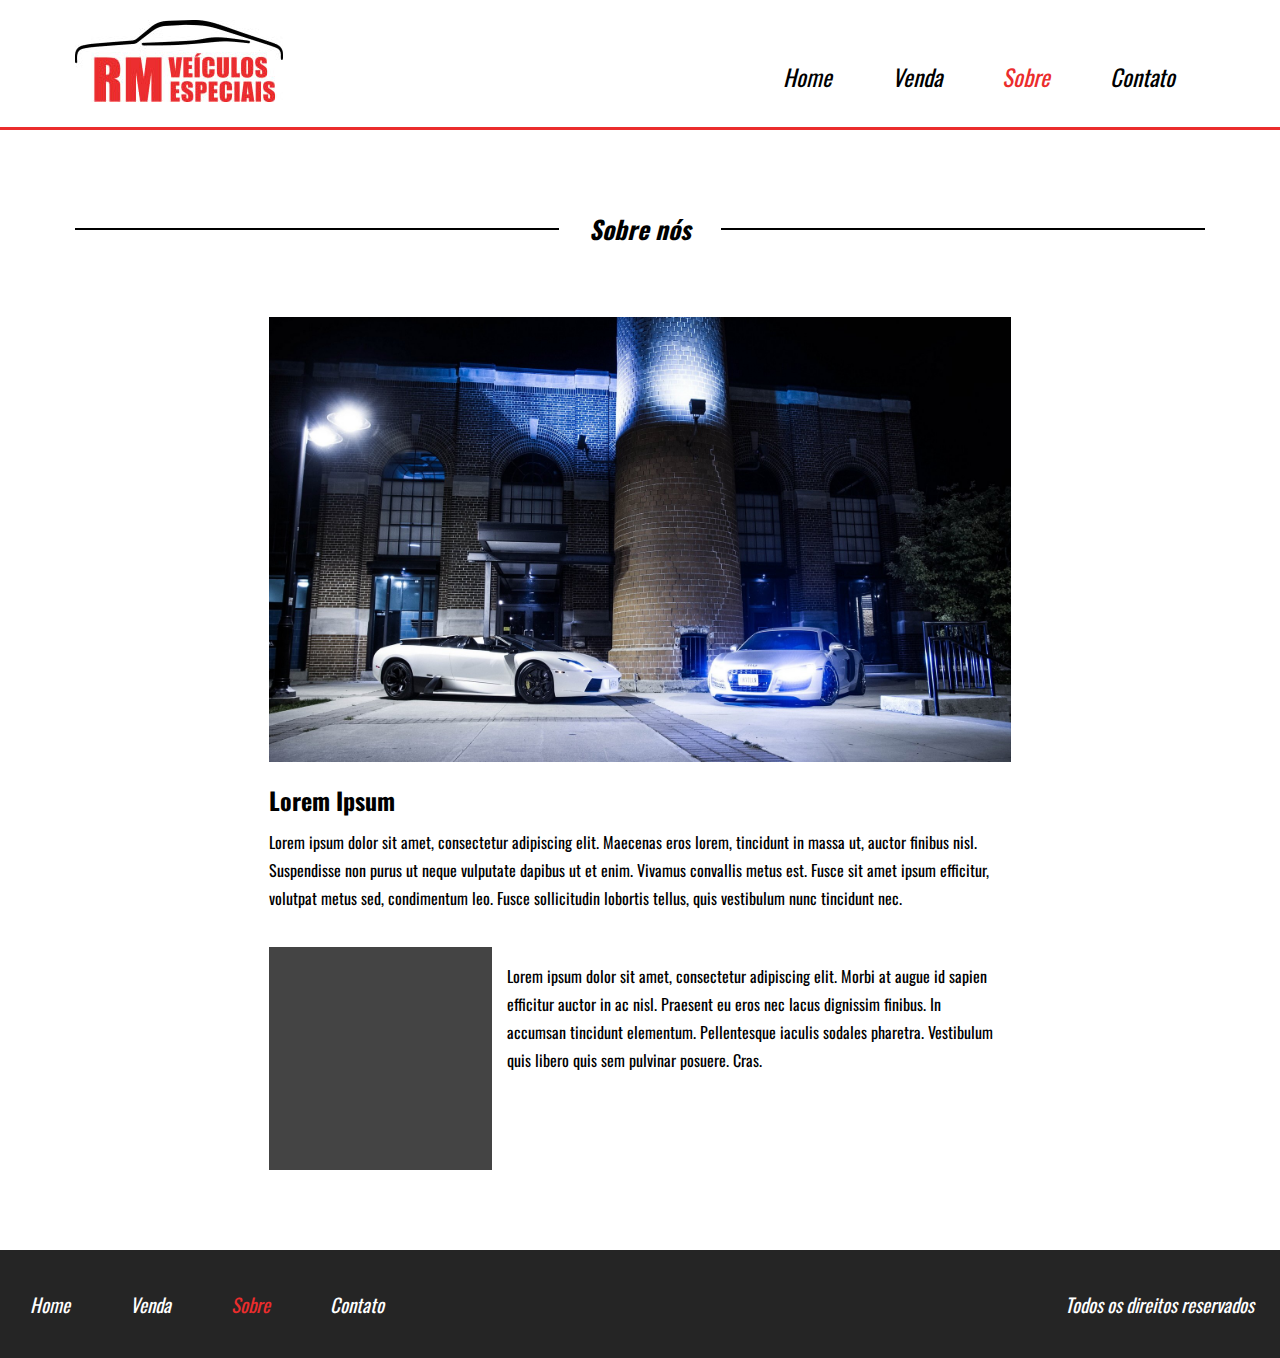
<file: Projetos/Projeto_05/sobre.html>
<!DOCTYPE html>
<html>
<head>
	<title>Projeto_05</title>
	<link href="https://fonts.googleapis.com/css2?family=Oswald:wght@300;400&display=swap" rel="stylesheet">
	<link rel="stylesheet" type="text/css" href="css/style.css" />
	<meta name="viewport" content="width=device-width,initial-scale=1.0,maximum-scale=1.0" />	
	<meta charset="utf-8" />
</head> 
<body>
	<header style="border-bottom: 3px solid #Eb2D2D">
		<div class="container">
			<div class="logo left">
				<img src="images/logo.jpg" />
			</div><!--logo--> 
			<nav class="desktop right">
				<ul>
					<li><a href="index.html">Home</a></li>
					<li><a href="venda.html">Venda</a></li>
					<li><a style="color: #Eb2D2D;" href="sobre.html">Sobre</a></li>
					<li><a goto="contato" href="">Contato</a></li>
				</ul>
			</nav><!--desktop-->

			 <nav class="mobile right">
			 	<ul>
					<li><a href="index.html">Home</a></li>
					<li><a href="venda.html">Venda</a></li>
					<li><a style="color: #Eb2D2D;" href="sobre.html">Sobre</a></li>
					<li><a goto="contato" href="">Contato</a></li>
				</ul>
			</nav> <!--mobile-->
			<div class="clear"></div>
		</div><!--container-->
	</header>
	<section class="sobre">
		<div class="container">
			<div class="line-titulo">
				<div class="ln1"></div>
				<h2>Sobre nós</h2>
			</div><!--line-titulo-->
		</div><!--container-->
		<div class="container-veiculos">
			<div class="img-destaque-sobre"></div><!--img-destaque-sobre-->
			<div class="descricao-autor">
				<h2>Lorem Ipsum</h2>
				<p>Lorem ipsum dolor sit amet, consectetur adipiscing elit. Maecenas eros lorem, tincidunt in massa ut, auctor finibus nisl. Suspendisse non purus ut neque vulputate dapibus ut et enim. Vivamus convallis metus est. Fusce sit amet ipsum efficitur, volutpat metus sed, condimentum leo. Fusce sollicitudin lobortis tellus, quis vestibulum nunc tincidunt nec. </p>
			</div><!--descricao-autor-->
			
			<div class="descricao-autor2">
				<div class="img-small left"></div>
				<div class="descricao2 left">
					<p>Lorem ipsum dolor sit amet, consectetur adipiscing elit. Morbi at augue id sapien efficitur auctor in ac nisl. Praesent eu eros nec lacus dignissim finibus. In accumsan tincidunt elementum. Pellentesque iaculis sodales pharetra. Vestibulum quis libero quis sem pulvinar posuere. Cras. </p>
				</div><!--descricao2-->
				<div class="clear"></div>
			</div><!--descriccao-autor2-->
		</div><!--container-veiculos-->
	</section><!--sobre-->

	<footer>
		<div class="container-footer">
			<nav>
				<ul>
					<li><a href="index.html">Home</a></li>
					<li><a href="venda.html">Venda</a></li>
					<li><a style="color: #Eb2D2D;" href="sobre.html">Sobre</a></li>
					<li><a goto="contato" href="">Contato</a></li>
				</ul>
			</nav>
			<p>Todos os direitos reservados</p>
		</div><!--container-footer-->
	</footer>
	<script src="js/jquery.js"></script>
	<script src="js/functions.js"></script>
</body>
</html>
</file>
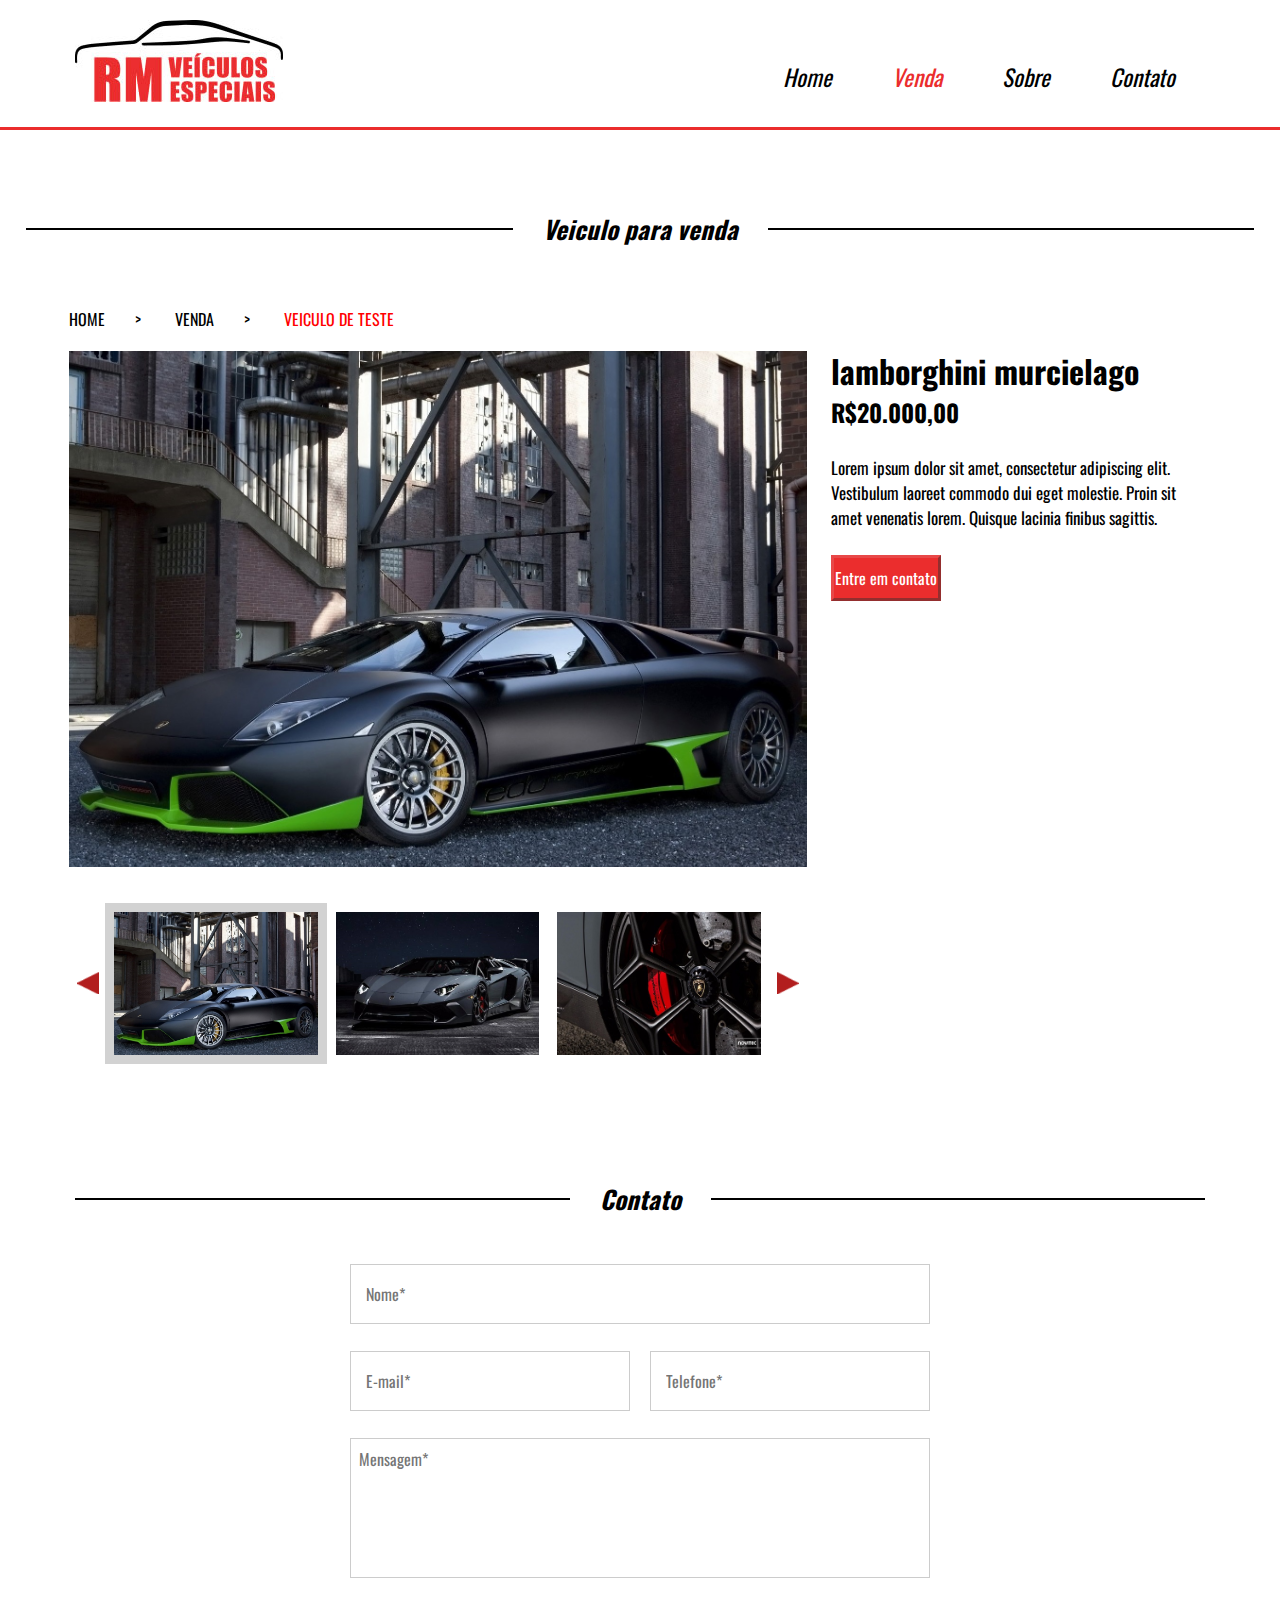
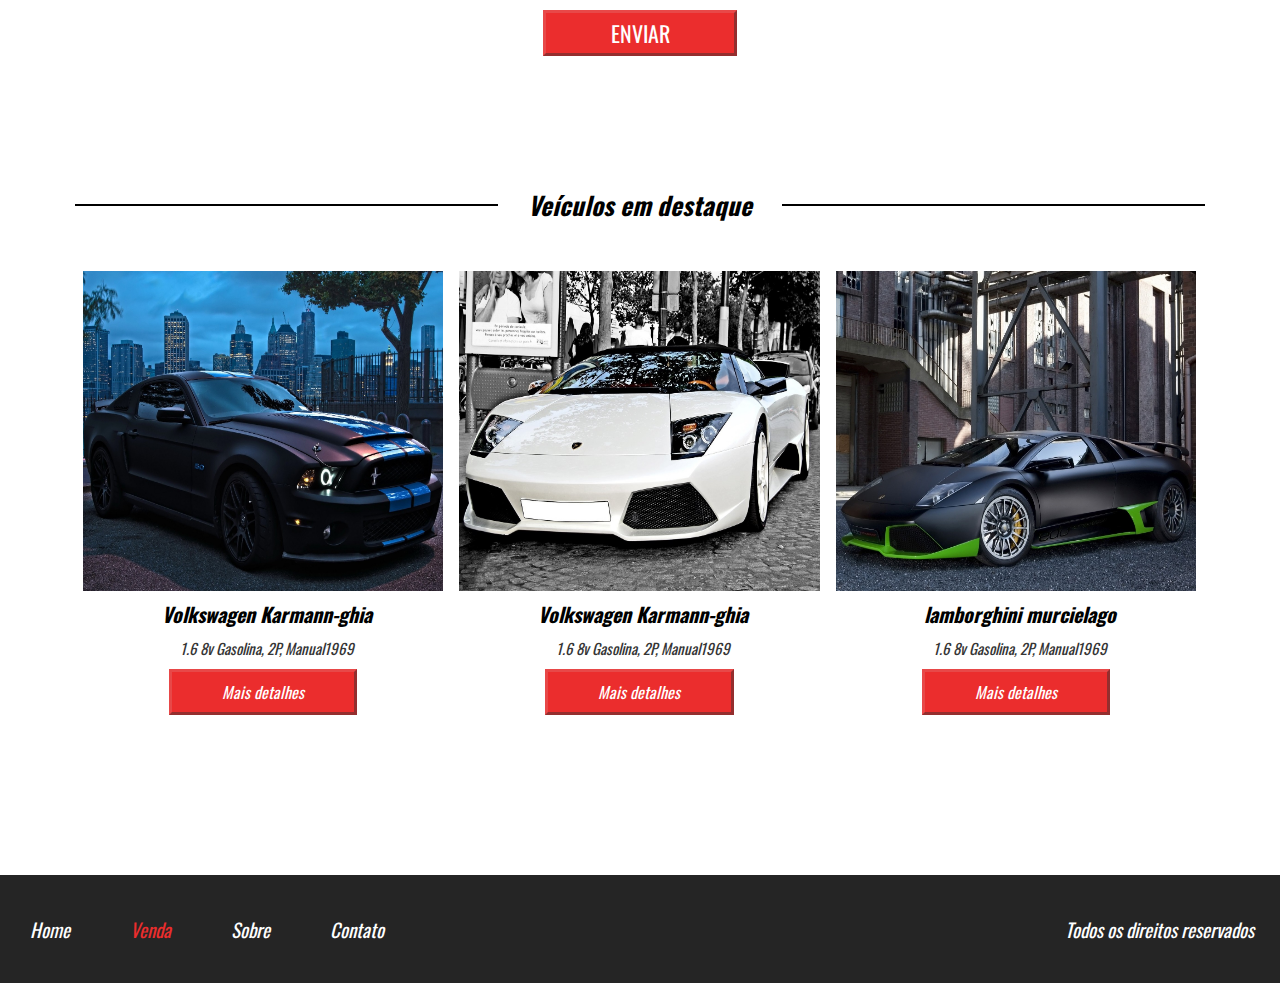
<file: Projetos/Projeto_05/veiculoteste.html>
<!DOCTYPE html>
<html>
<head>
	<title>Projeto_05</title>
	<link href="https://fonts.googleapis.com/css2?family=Oswald:wght@300;400&display=swap" rel="stylesheet">
	<link rel="stylesheet" type="text/css" href="css/style.css" />
	<meta name="viewport" content="width=device-width,initial-scale=1.0,maximum-scale=1.0" />	
	<meta charset="utf-8" />
</head> 
<body>
	<header style="border-bottom: 3px solid #EB2D2D">
		<div class="container">
			<div class="logo left">
				<img src="images/logo.jpg" />
			</div><!--logo--> 
			<nav class="desktop right">
				<ul>
					<li><a href="index.html">Home</a></li>
					<li><a style="color: #Eb2D2D;" href="venda.html">Venda</a></li>
					<li><a href="sobre.html">Sobre</a></li>
					<li><a goto="contato" href="">Contato</a></li>
				</ul>
			</nav><!--desktop-->

			 <nav class="mobile right">
			 	<ul>
					<li><a href="index.html">Home</a></li>
					<li><a style="color: #Eb2D2D;" href="venda.html">Venda</a></li>
					<li><a href="sobre.html">Sobre</a></li>
					<li><a goto="contato" href="">Contato</a></li>
				</ul>
			</nav> <!--mobile-->
			<div class="clear"></div>
		</div><!--container-->
	</header>

	<section class="venda-single"> 
			<div class="line-titulo">
				<div class="ln1"></div>
				<h2>Veiculo para venda</h2>
			</div>

			<div class="container">
			<div class="info-veiculo">
				<div class="info-bread"><a href="index.html">HOME</a><span>></span>
				<a href="venda.html">VENDA</a><span>></span>
				<a href="veiculoteste.html">VEICULO DE TESTE</a></div><!--info-bread-->
				<div class="foto-destaque"></div>
				<div class="nav-galeria-parent">
					<div class="arrow-left-nav"></div>
					<div class="arrow-right-nav"></div>	
						<div class="nav-galeria">
							<div class="nav-galeria-wraper">
								<div class="mini-img-wraper">
									<div style="background-image: url('images/carro3.jpg');" class="mini-img"></div>
								</div><!--imi-img-wraper-->
								<div class="mini-img-wraper" >
									<div style="background-image: url('images/img3.1.jpg');" class="mini-img"></div>
								</div><!--imi-img-wraper-->
								<div class="mini-img-wraper">
									<div style="background-image: url('images/img3.2.jpg');" class="mini-img"></div>
								</div><!--imi-img-wraper-->
								<div class="mini-img-wraper">
									<div style="background-image: url('images/img3.3.jpg');" class="mini-img"></div>
								</div><!--imi-img-wraper-->
								<div class="mini-img-wraper">
									<div style="background-image: url('images/img3.4.jpg');" class="mini-img"></div>
								</div><!--imi-img-wraper-->
								<div class="mini-img-wraper">
									<div style="background-image: url('images/img3.5.jpg');" class="mini-img"></div>
								</div><!--imi-img-wraper-->
								
							</div><!--nav-galeria-wraper-->
						</div><!--nav-galeria-->
				</div><!--nav-galeria-parent-->
			</div><!--info-veiculo-->

			<div class="descricao-veiculo">
				<h1>lamborghini murcielago</h1>
				<h2>R$20.000,00</h2>
				<p>Lorem ipsum dolor sit amet, consectetur adipiscing elit. Vestibulum laoreet commodo dui eget molestie. Proin sit amet venenatis lorem. Quisque lacinia finibus sagittis.</p>
				<a href="" class="botao">Entre em contato</a>
			</div><!--descricao-veiculo-->
			<div class="clear"></div>
		</div><!--container-->
	</section><!--venda-single-->

	<section class="contato">
		<div class="container">
			<div class="line-titulo">
				<div class="ln1"></div>
				<h2>Contato</h2>
			</div><!--line-titulo-->
		</div><!--container-->
		<div class="container">
			<form>
				<div class="input-wraper w100">
					<input type="text" name="nome" placeholder="Nome*" required />
				</div><!--input-wraper-->

				<div class="input-wraper w50">
					<input type="email" name="email" placeholder="E-mail*" required />
				</div><!--input-wraper-->

				<div class="input-wraper w50">
					<input type="number" name="nome" placeholder="Telefone*" required />
				</div><!--input-wraper-->

				<div class="input-wraper w100">
					<textarea placeholder="Mensagem*" required ></textarea>
				</div><!--input-wraper-->

				<div class="input-wraper w100">
					<input class="botao w33" type="submit" name="acao" value="Enviar" />
				</div><!--input-wraper-->
				<div class="clear"></div>
			</form>
		</div><!--container-->
	</section><!--contato-->

	<section class="veiculos-destaque">
		<div class="container">
			<div class="line-titulo">
				<div class="ln1"></div>
				<h2>Veículos em destaque</h2>
			</div><!--line-titulo-->
		</div><!--container-->
		<div class="container-veiculos">
			<div class="vitrine-destaques w33 left">
				<div class="carro-img w100" style="background-image: url('images/carro1.jpg');"></div><!--carro-img-->
				<div class="info-carro">
					<h2>Volkswagen Karmann-ghia</h2>
					<p>1.6 8v Gasolina, 2P, Manual1969</p>
					<a class="botao w50" href="">Mais detalhes</a>
				</div><!--info-carro-->
			</div><!--vitrine-destaques-->

			<div class="vitrine-destaques w33 left">
				<div class="carro-img w100" style="background-image: url('images/carro2.jpg');"></div><!--carro-img-->
				<div class="info-carro">
					<h2>Volkswagen Karmann-ghia</h2>
					<p>1.6 8v Gasolina, 2P, Manual1969</p>
					<a class="botao w50" href="">Mais detalhes</a>
				</div><!--info-carro-->
			</div><!--vitrine-destaques-->

			<div class="vitrine-destaques w33 left">
				<div class="carro-img w100" style="background-image: url('images/carro3.jpg');"></div><!--carro-img-->
				<div class="info-carro">
					<h2>lamborghini murcielago</h2>
					<p>1.6 8v Gasolina, 2P, Manual1969</p>
					<a class="botao w50" href="">Mais detalhes</a>
				</div><!--info-carro-->
			</div><!--vitrine-destaques-->
			<div class="clear"></div>
		</div><!--container-veiculos-->
	</section><!--veiculos-destque-->

	<footer>
		<div class="container-footer">
			<nav>
				<ul>
					<li><a href="index.html">Home</a></li>
					<li><a style="color: #Eb2D2D;" href="venda.html">Venda</a></li>
					<li><a href="sobre.html">Sobre</a></li>
					<li><a goto="contato" href="">Contato</a></li>
				</ul>
			</nav>
			<p>Todos os direitos reservados</p>
		</div><!--container-footer-->
	</footer>
	<script src="js/jquery.js"></script>
	<script src="js/functions.js"></script>
</body>
</html>
</file>
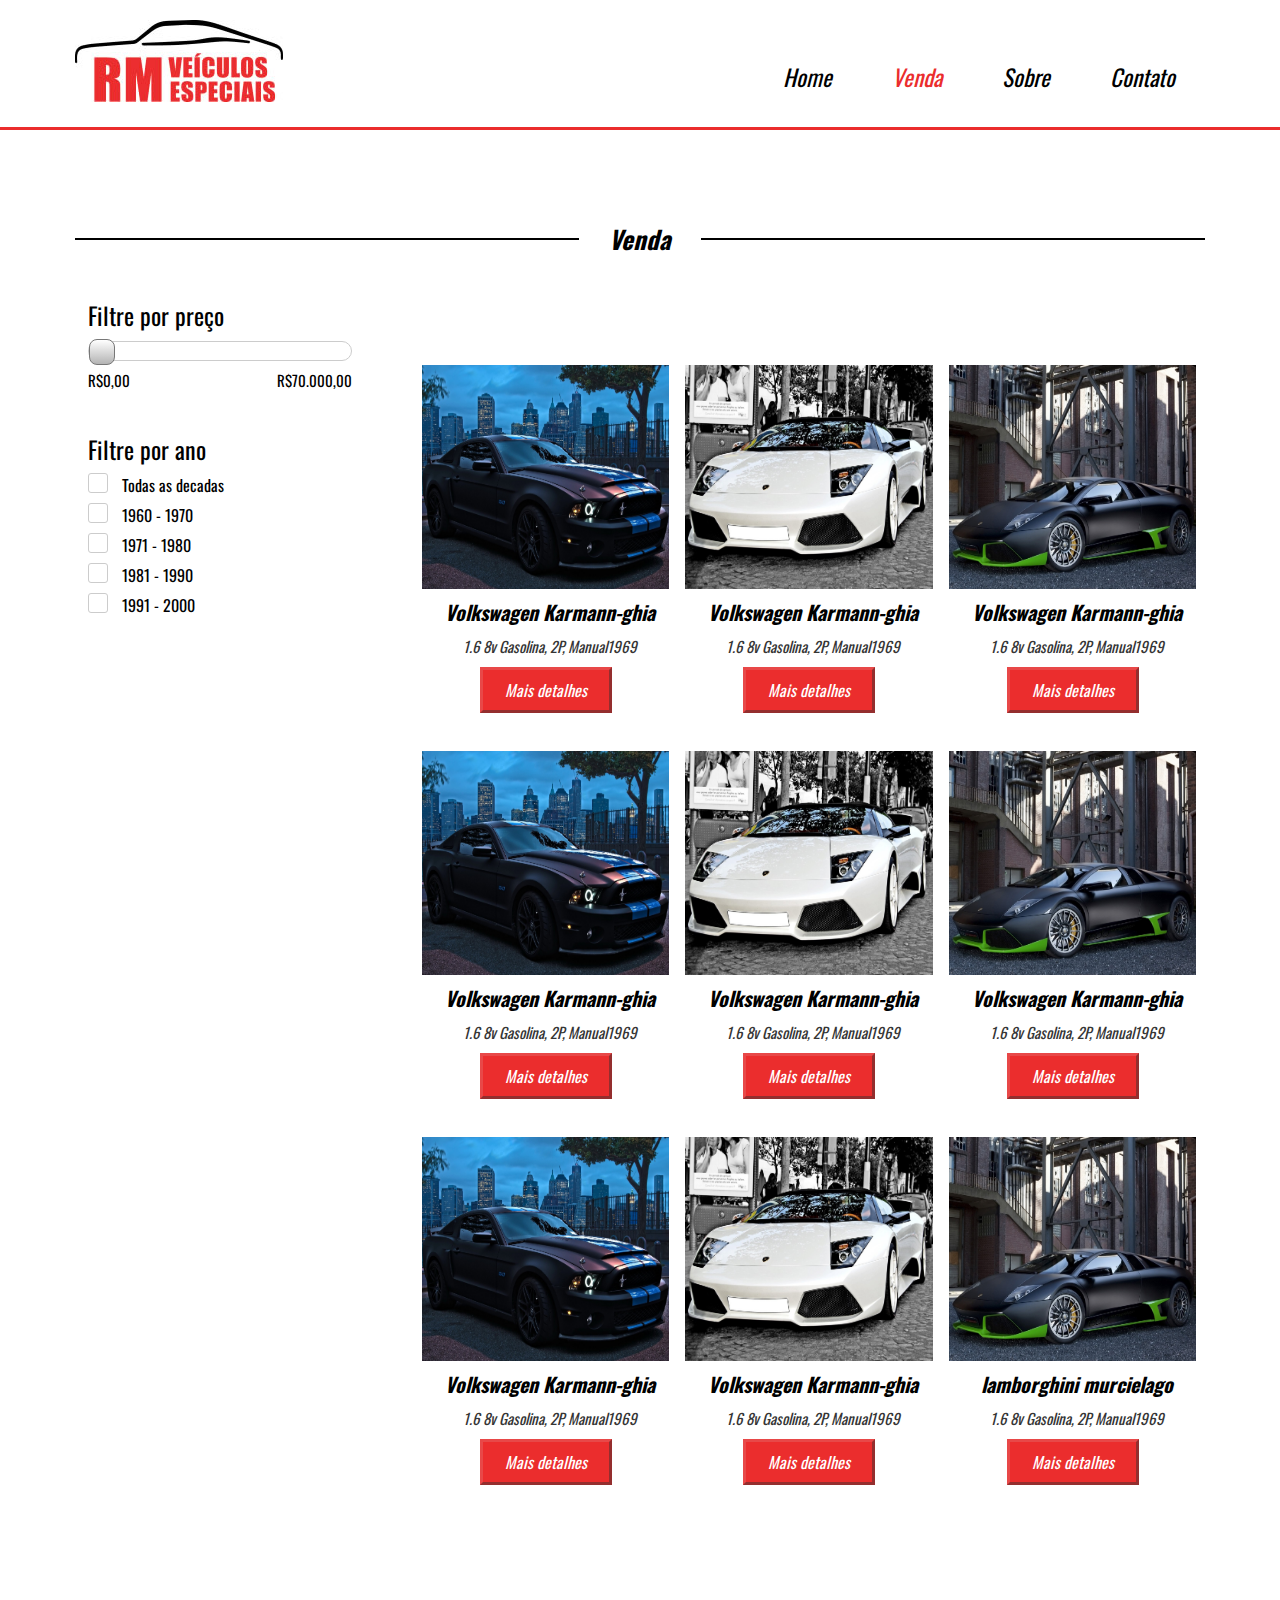
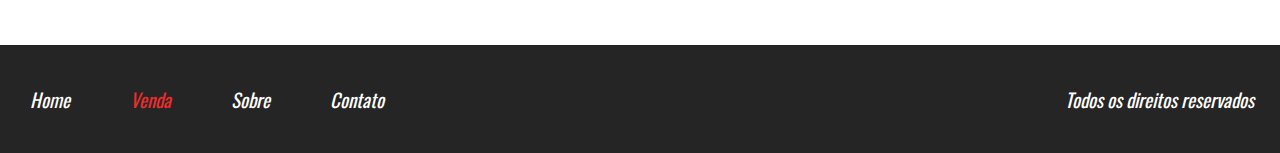
<file: Projetos/Projeto_05/venda.html>
<!DOCTYPE html>
<html>
<head>
	<title>Projeto_05</title>
	<link href="https://fonts.googleapis.com/css2?family=Oswald:wght@300;400&display=swap" rel="stylesheet">
	<link rel="stylesheet" type="text/css" href="css/style.css" />
	<meta name="viewport" content="width=device-width,initial-scale=1.0,maximum-scale=1.0" />	
	<meta charset="utf-8" />
</head> 
<body>
	<header style="border-bottom: 3px solid #EB2D2D">
		<div class="container">
			<div class="logo left">
				<img src="images/logo.jpg" />
			</div><!--logo--> 
			<nav class="desktop right">
				<ul>
					<li><a href="index.html">Home</a></li>
					<li><a style="color: #Eb2D2D;" href="venda.html">Venda</a></li>
					<li><a href="sobre.html">Sobre</a></li>
					<li><a goto="contato" href="">Contato</a></li>
				</ul>
			</nav><!--desktop-->
			 <nav class="mobile right">
			 	<ul>
					<li><a href="index.html">Home</a></li>
					<li><a style="color: #Eb2D2D;" href="venda.html">Venda</a></li>
					<li><a href="sobre.html">Sobre</a></li>
					<li><a goto="contato" href="">Contato</a></li>
				</ul>
			</nav> <!--mobile-->
			<div class="clear"></div>
		</div><!--container-->
	</header>

	<section class="venda">
		<div class="container">
			<div class="line-titulo">
				<div class="ln1"></div>
				<h2>Venda</h2>
			</div><!--line-titulo-->
		</div><!--container-->
		<div class="content-venda">
			<div class="sidebar left">
				<div class="container">
					<div class="search1">
						<h2>Filtre por preço</h2>
						<div class="barra-preco">
							<div class="barra-preco-fill"></div><!--barra-preco-fill-->
							<div class="pointer-barra"></div><!--pointer-barra-->
						</div><!--barra-preco-->
						<div class="valor-pesquisa">
							<p class="left preco_pesquisa">R$0,00</p>
							<p class="right">R$70.000,00</p>
							<div class="clear"></div>
						</div><!--valor-pesquisa-->
					</div><!--search1-->
					<div class="search2">
						<h2>Filtre por ano</h2>
						<form>
							<div class="form-venda-wraper">
								<input type="checkbox" name="ano" id="item1" />
								<label for="item1">
									<div class="circle"></div>
								</label><!--item1-->
								<span>Todas as decadas</span>
							</div><!--form-venda-wraper-->

							<div class="form-venda-wraper">
								<input type="checkbox" name="ano" id="item2" />
								<label for="item2">
									<div class="circle"></div>
								</label><!--item2-->
								<span>1960 - 1970</span>
							</div><!--form-venda-wraper-->

							<div class="form-venda-wraper">
								<input type="checkbox" name="ano" id="item3" />
								<label for="item3">
									<div class="circle"></div>
								</label><!--item3-->
								<span>1971 - 1980</span>
							</div><!--form-venda-wraper-->

							<div class="form-venda-wraper">
								<input type="checkbox" name="ano" id="item4" />
								<label for="item4">
									<div class="circle"></div>
								</label><!--item4-->
								<span>1981 - 1990</span>
							</div><!--form-venda-wraper-->

							<div class="form-venda-wraper">
								<input type="checkbox" name="ano" id="item5" />
								<label for="item5">
									<div class="circle"></div>
								</label><!--item5-->
								<span>1991 - 2000</span>
							</div><!--form-venda-wraper-->
						</form>
					</div><!--search2-->
				</div><!--container-->	
			</div><!--sidebar-->
			<div class="container-veiculos">
				<div class="vitrine-venda right">
					<div class="vitrine-destaques w33 left">
						<div class="carro-img w100" style="background-image: url('images/carro1.jpg');"></div><!--carro-img-->
						<div class="info-carro">
							<h2>Volkswagen Karmann-ghia</h2>
							<p>1.6 8v Gasolina, 2P, Manual1969</p>
							<a class="botao w50" href="">Mais detalhes</a>
						</div><!--info-carro-->
					</div><!--vitrine-destaques-->

					<div class="vitrine-destaques w33">
						<div class="carro-img w100" style="background-image: url('images/carro2.jpg');"></div><!--carro-img-->
						<div class="info-carro">
							<h2>Volkswagen Karmann-ghia</h2>
							<p>1.6 8v Gasolina, 2P, Manual1969</p>
							<a class="botao w50" href="">Mais detalhes</a>
						</div><!--info-carro-->
					</div><!--vitrine-destaques-->

					<div class="vitrine-destaques w33">
						<div class="carro-img w100" style="background-image: url('images/carro3.jpg');"></div><!--carro-img-->
						<div class="info-carro">
							<h2>Volkswagen Karmann-ghia</h2>
							<p>1.6 8v Gasolina, 2P, Manual1969</p>
							<a class="botao w50" href="">Mais detalhes</a>
						</div><!--info-carro-->
					</div><!--vitrine-destaques-->

					<div class="vitrine-destaques w33">
						<div class="carro-img w100" style="background-image: url('images/carro1.jpg');"></div><!--carro-img-->
						<div class="info-carro">
							<h2>Volkswagen Karmann-ghia</h2>
							<p>1.6 8v Gasolina, 2P, Manual1969</p>
							<a class="botao w50" href="">Mais detalhes</a>
						</div><!--info-carro-->
					</div><!--vitrine-destaques-->

					<div class="vitrine-destaques w33">
						<div class="carro-img w100" style="background-image: url('images/carro2.jpg');"></div><!--carro-img-->
						<div class="info-carro">
							<h2>Volkswagen Karmann-ghia</h2>
							<p>1.6 8v Gasolina, 2P, Manual1969</p>
							<a class="botao w50" href="">Mais detalhes</a>
						</div><!--info-carro-->
					</div><!--vitrine-destaques-->

					<div class="vitrine-destaques w33">
						<div class="carro-img w100" style="background-image: url('images/carro3.jpg');"></div><!--carro-img-->
						<div class="info-carro">
							<h2>Volkswagen Karmann-ghia</h2>
							<p>1.6 8v Gasolina, 2P, Manual1969</p>
							<a class="botao w50" href="">Mais detalhes</a>
						</div><!--info-carro-->
					</div><!--vitrine-destaques-->

					<div class="vitrine-destaques w33">
						<div class="carro-img w100" style="background-image: url('images/carro1.jpg');"></div><!--carro-img-->
						<div class="info-carro">
							<h2>Volkswagen Karmann-ghia</h2>
							<p>1.6 8v Gasolina, 2P, Manual1969</p>
							<a class="botao w50" href="">Mais detalhes</a>
						</div><!--info-carro-->
					</div><!--vitrine-destaques-->

					<div class="vitrine-destaques w33">
						<div class="carro-img w100" style="background-image: url('images/carro2.jpg');"></div><!--carro-img-->
						<div class="info-carro">
							<h2>Volkswagen Karmann-ghia</h2>
							<p>1.6 8v Gasolina, 2P, Manual1969</p>
							<a class="botao w50" href="">Mais detalhes</a>
						</div><!--info-carro-->
					</div><!--vitrine-destaques-->

					<div class="vitrine-destaques w33">
						<div class="carro-img w100" style="background-image: url('images/carro3.jpg');"></div><!--carro-img-->
						<div class="info-carro">
							<h2>lamborghini murcielago</h2>
							<p>1.6 8v Gasolina, 2P, Manual1969</p>
							<a class="botao w50" href="">Mais detalhes</a>
						</div><!--info-carro-->
					</div><!--vitrine-destaques-->
				</div><!--vitrine-venda-->
				<div class="clear"></div>
			</div><!--content-venda-->
		</div><!--container-veiculos-->
	</section><!--venda-->

	<footer>
		<div class="container-footer">
			<nav>
				<ul>
					<li><a href="index.html">Home</a></li>
					<li><a style="color: #Eb2D2D;" href="venda.html">Venda</a></li>
					<li><a href="sobre.html">Sobre</a></li>
					<li><a goto="contato" href="">Contato</a></li>
				</ul>
			</nav>
			<p>Todos os direitos reservados</p>
		</div><!--container-footer-->
	</footer>
	<script src="js/jquery.js"></script>
	<script src="js/functions.js"></script>
</body>
</html>
</file>
<file: Projetos/Projeto_01/css/style.css>
*{
	padding: 0;
	margin: 0;
	box-sizing: border-box;
	font-family: "Open Sans";
}

/*retira todos os focus da pagina*/
*:focus{
	outline: none;
}

html,body{
	height: 100%;
}

/*limpa os floats*/
.clear{
	clear: both;
}

/*local de texto*/
.center{
	max-width: 1280px;
	width: 100%;
	margin: 0 auto;
	padding: 0 2%;
}

/*cabecalho da pagina*/
.header{
	padding: 0 2%;
	width: 100%;
	height: 70px;
	background-color: #212343;
}

.header img{
	margin: 17px;
	width: 180px;
}
/*imagem de fundo*/
.container-banner{
	width: 100%;
	height: 557px;
	padding: 0 2%;
	background-image: url('../images/header_bg.png');
	background-size: cover;
	background-position: center;
 }

.container-banner >.center{
 	height: 100%;

 }

/*fomulario*/
.form{
	padding: 20px;
 	width: 400px;
 	height: calc(100% + 30px);
 	float: right;
 	position: relative;
 	background-color: white;
 	background-clip: padding-box;
 	top: -15px;
 	border: 10px solid rgba(120,120,120,.7);
/*background-origin: ; tem o mesmo conceito do background-clip porem serve para imagem.*/
 }

 .form h2{
 	font-size: 22px;
 	color: #999999;
 	font-weight: normal;
 }

.form p{
  	display: inline-block;
 	width: 100%;
 	color: #bbbbbb;
 	font-size: 17px;
 	margin: 20px 0;
 }

.form .input-submit-container{
	text-align: center;
}

/*inputs do formulario*/
 .input-container{
 	margin-top: 20px;

 }

 .input-container span{
 	display: inline-block;
 	width: 100%;
 	color: #bbbbbb;
 	font-size: 17px;

 }

.input-container input[type="text"],input[type="number"]{
	margin-top: 8px;
	width: 344px;
	height: 55px;
	border: 1px solid #ccc;
	padding: 8px 10px 8px 10px;
}

.input-container input[type="number"]::-webkit-inner-spin-button{ 
    -webkit-appearance: none;
    
}

.form input[type="submit"]{
	display: inline-block;
	width: 280px;
	height: 56px;
	color: white;
	font-size: 25px;
	border: 0;
	border-bottom: 5px solid #4A5097;
	background-color: #363A6D;
	cursor: pointer; 
}

.form input[type="submit"]:hover{
	background-color: #323665;
}

/*lista*/
.container-list{
	float: left;
	width: 519px;
	height: 270px;
	padding: 30px;
	margin-top: 100px;
	background-color: rgba(33,35,67,.7);
}

.container-list ul{
	list-style-position: inside;
}

.container-list ul li{
	color: white;
	font-size: 17px;
	margin-top: 20px;
}

/*texto*/
.container-2{
	padding: 40px 2%;
	background-color: #ddd;
	text-align: center;
}

.container-2 h2{
	font-weight: normal;
}

.container-2 p{
	width: 100%;
	max-width: 768px;
	margin: 15px 0;
	display: inline-block;
	text-align: justify;
}

/*setinha*/
.arrow{
	position: relative;
	top: 60px;
	left: 50%;
	margin-left: -20px;
	width: 40px;
	height: 40px;
	background-image: url('../images/arrow.png');
	background-size: 100% 100%;
}


.section-1{
	padding: 90px 2%;
}

/*titulo dos textos menores*/
.section-1 h2{
	text-align: center;
	color: #462663;
	font-weight: normal;
}

/*contem os container de textos*/
.container-section{
	margin-top: 40px;
	text-align: center;
}

/*container dos textos e imagens*/
.container-single{
	float: left;
	width: 33.3333%;
	padding: 30px;
}

.container-single p{
	display: inline-block;
	text-align: justify;
	padding: 10px;
}

.container-single img{
	width: 70px;
}

/*rodapé*/
.footer{
	/*clear: both;*/
	padding: 20px 0;
	border-top: 2px solid #888888;
	text-align: center;
}
.footer p{
	color: #888888;
	font-size: 20px;
	margin: 10px 0;
}

/*media queries*/
@media screen and (max-width: 1024px){
	.header{
		height: auto;
		width: 100%;
		padding: 15px 0;
		text-align: center;
	}

	.header img{
		margin: 0;
	}

	.container-banner{
		width: 100%;
		height: auto;
		padding: 40px 2%;
		text-align: center;
 	}

 	.form{
 		max-width: 400px;
		padding: 10px;
	 	width: 60%;
	 	height: 100%;
	 	display: inline-block;
	 	float: right;
	 	top: 0;
 	}

 	.container-list{
		float: left;
		width: 40%;
		max-width: 500px;
		height: auto;
		display: inline-block;
		padding: 30px 0;
	}
	.input-container input[type="text"],input[type="number"]{
		width: 100%;
		height: 55px;
	}

	.form input[type="submit"]{
		width: 100%;
		height: 56px;
		max-width: 280px;
	}
}

@media screen and (max-width: 768px){
	.container-2{
		padding-right: 4%;
		padding-left: 4%;
	}

	.container-list{
		margin-top: 0;
		float: none;
		display: inline-block;
		width: 100%;
	}

	.form{
		float: none;
		display: inline-block;
		width: 90%;
		margin-top: 30px;
	}
	.container-single{
		float: none;
		display: inline-block;
		width: 100%;
		max-width: 600px;
		padding: 30px 0;
	}
}
</file>
<file: Projetos/Projeto_02/css/style.css>
*{
	margin: 0;
	padding: 0;
	box-sizing: border-box;
	font-family: 'Open Sans', sans-serif;
}

html,body{
	height: 100%;
}
/*Divs Gerais*/
.clear{
	clear: both;
}
.container{
	width: 100%;
	max-width: 1200px;
	margin: 0 auto;
}
/*-*/
header{
	background-image: linear-gradient(#005660,#57C3AD);
	padding: 10px 2% 40px 2%;
}
.logo-1{
	float: left;
	width: 160px;
	height: 60px;
	background-image: url('../images/logo1.png');
	background-size: 100% auto;
	background-repeat: no-repeat;
	background-position: center;
}
.logo-2{
	float: right;
	width: 160px;
	height: 60px;
	background-image: url('../images/logo2.png');
	background-size: 100% auto;
	background-repeat: no-repeat;
	background-position: center;
}
 section.cover-form{
	width: 100%;
}
.bg{
	position: relative;
	height: 600px;
	background-position: center;
	background-size: cover;
	background-image: url('../images/bg-form.jpg');
}

/*formulario*/
.form-container{
	position: absolute;
	right: 30px;
	top: 15px;
	width: 400px;
	height: 95%;
	background-color: rgba(255,255,255,.5);
	border: 3px solid #4B505A;
	border-radius: 5px;
	padding: 10px;
}
.form-container h2{
	text-align: center;
	font-weight: normal;
	padding: 25px 15px;
	color: #4D4E63;
	font-size: 20px;
	background-color: rgba(255,255,255,.3);
	border: 2px solid #4B505A;
	border-radius: 10px;
}
.form-container form{
	margin-top: 8px;
	padding: 15px;
}
.form-container form p{
	font-size: 14px;
	color: black;
}
.form-wraper:not(:first-child){
	margin-top: 40px;
}

.form-wraper:last-child{
	margin-top: 15px;
}
.form-container input:focus{
	outline: none;
}
.form-container form input[type=text],[type=email],[type=number]{
	width: 100%;
	height: 45px;
	line-height: 45px;
	padding-left: 10px; 
	background-color: rgba(255,255,255,.3);
	border: 2px solid #4B505A;
	border-radius: 10px;
}

/*tirar setinhas*/
input[type=number]::-webkit-inner-spin-button{ 
    -webkit-appearance: none;
}
input[type=number]{ 
   -moz-appearance: textfield;
   appearance: textfield;
}
/*-*/
.form-container form input[type=submit]{
	background-color: #006688;
	text-transform: uppercase;
	color: white;
	width: 100%;
	padding: 10px;
	font-size: 25px;
	cursor: pointer;
	border: 2px solid #1C8BCA;
	border-radius: 10px;
}
.form-container form input[type=submit]:focus{
	border-color: #78A2CC;
}
/*-*/

section.chamada{
	width: 100%;
	text-align: center;
	position: relative;
}
.icone-seta{
	position: absolute;
	left: 50%;
	top: -32px;
	transform: translateX(-50%);
	-ms-transform: translateX(-50%);
	width: 64px;
	height: 64px;
	background-size: 100% 100%;
	background-image: url('../images/arrow.png');

}
section.chamada .container{
	padding: 50px 0;
	background-image: linear-gradient(#005660,#57C3AD);
}
section.chamada h2{
	display: inline-block;
	color: black;
	font-size: 25px;
	font-weight: normal;
	max-width: 700px;
}
.mosaico >.container{
	background-image: linear-gradient(#57C3AD,#cccccc);
}
.flex-mosaico{
	display: flex;
}
.item-1-mosaico{
	margin: 5px;
	background-position: center;
	background-size: cover;
	width: 60%;
	border: 1px solid #ccc;
	border-radius: 5px;
}
.item-2-mosaico{
	width: 40%;
	padding: 60px 40px;
}
.item-2-mosaico p{
	color: black;
}
.texto{
	text-align: center;
	color: black;
	padding-bottom: 35px;
}
.texto p{
	text-decoration: underline;
	font-size: 20px;
	padding: 20px 10px;
}
.texto h2{
	font-size: 20px;
	padding: 40px 0;
}
footer{
	text-align: center;
	padding: 20px 0;
}
footer p{
	margin-top: 8px;
	font-size: 20px;
}
footer img{
	width: 150px;
}

/*media queries*/
@media screen and (max-width: 768px){
	.flex-mosaico{
		display: block;
	}
	.item-1-mosaico{
		margin: 0;
		padding-top: 70%;
		width: 95%;
		margin: 0 auto;
	}
	.item-2-mosaico{
		text-align: center;
		width: 100%;
	}
}

@media screen and (max-width: 960px){
	.bg{
		height: auto;
		padding: 40px 0;
		text-align: center;
	}
	.form-container{
		width: 96%;
		height: auto;
		max-width: 400px;
		position: static;
		display: inline-block;
	}
}
@media screen and (max-width: 510px){
	header{
		text-align: center;
	}
	.logo-1,.logo-2{
		margin-top: 10px;
		display: inline-block;
		float: none;
	}
}
/*-*/
</file>
<file: Projetos/Projeto_05/css/style.css>
*{
	padding: 0;
	margin: 0;
	box-sizing: border-box;
	font-family: 'Oswald';
}
*:focus{
	outline: none;
}
html,body{height: 100%;}
.clear{clear: both;}
.left{float: left;}
.right{float: right;}
.w100{width: 100%;}
.w50{width: 50%;}
.w33{width: 33.3%;}

.botao{
	min-width: 110px;
	text-align: center;
	line-height: 40px;
	color: white;
	background-color: #EB2D2D;
	text-decoration: none;
	display: inline-block;
	border: 3px solid #e84848;
	border-style: outset;	
}

.container{
	max-width: 1400px;
	padding: 0 4%;
	margin: 0 auto;
}
.container-veiculos{
	margin: 0 auto;
	max-width: 1400px;
	padding: 40px 4%;
}

/**Header**/
header{
	padding: 20px 2% 35px 2%;
	height: 130px;
}

nav.desktop{
	position: relative;
	top: 40px;
}
nav.mobile{
	display: none;
	margin-top: 40px;
	width: 32px;
	height: 32px;
	background-image: url('../images/icon_menu.png');
	background-size: 100% 100%;
	cursor: pointer;
}
nav.mobile ul{
	display: none;
	width: 100%;
	text-align: center;
	position: absolute;
	top: 130px;
	left: 0;
	z-index: 999;
	background-color: white;
	border-bottom: 4px solid #EB2D2D;
}
nav.mobile ul li{
	font-size: 23px;
	padding: 20px 0;
	font-style: italic;

}
nav.desktop ul, nav.mobile ul{
	list-style-type: none;
}
nav.desktop ul li{
	float: left;
	font-size: 23px;
	padding: 0 30px;
	font-style: italic;
}
nav.desktop a, nav.mobile a{
	text-decoration: none;
	color: black;
}
nav.desktop ul a:hover, nav.mobile ul a:hover{
	color: #EB2D2D;
}
/*-*/

/**Section banner**/
section.banner{
	min-width: 230px;
	height: 750px;
	background-color: black;
	background-image: url('../images/bg.jpg');
	background-size: contain;
	background-position: right bottom;
	background-repeat: no-repeat;
}
.text-banner{
	padding: 100px;
}
.text-banner-single{
	margin-top: 20px;
	width: 265px;
	padding: 5px 27px; 
	text-transform: uppercase;
	height: 50px;
	background-image: url('../images/box-text.png');
	background-size: 100% 100%;
	color: white;
	font-size: 27px;
	font-weight: 300;
	font-style: italic;


}
.text-banner .text-banner-single:nth-of-type(2){
	width: 225px;
	height: 50px;
	position: relative;
	left: -10px;
}
.text-banner .text-banner-single:nth-of-type(3){
	width: 175px;
	height: 50px;
	position: relative;
	left: -20px;
}
.text-banner .text-banner-single:nth-of-type(4){
	width: 320px;
	height: 35px;
	min-width: 200px;
	background-image: url('../images/box-white-text.png');
	color: black;
	position: relative;
	left: -30px;
	font-size: 20px; 
	font-weight: normal;
}
/*-*/
/**Section veiculos em destaque**/

section.veiculos-destaque{
	padding: 90px 2%; 
}

.line-titulo{
	max-width: 1400px;
	margin: 0 auto;
	position: relative;
	text-align: center;
}
.line-titulo > h2{
	text-align: center;
	font-size: 25px;
	display: inline-block;
	font-style: italic;
	position: relative;
	background-color: white;
	padding: 0 30px;
}
.ln1{
	position: absolute;
	top: 18px;
	height: 2px;
	width: 100%;
	background-color: black;
}
.vitrine-destaques .carro-img{
	padding-top: 85%;
	background-size: 100% 100%;
	border: 8px solid white; 
}
.vitrine-destaques{
	text-align: center;
}
.vitrine-destaques h2{
	padding-left: 8px;
	color: black;
	font-style: italic;
	font-size: 20px;
}
.vitrine-destaques p{
	padding-top: 8px;
	padding-left: 8px;
	color: #353535;
	font-size: 15px;
	font-style: italic;
}
.vitrine-destaques a{
	font-style: italic;
	font-size: 16px;
	margin: 10px auto;
}
/*-*/
/**Section serviços**/

.servicos-descricao{
	display: flex;
}
.half1{
	padding: 90px 0;
	background-color: #242424; 
	text-align: right;
	color: white;
}
.half1-wraper{
	padding-right: 10%;
	display: inline-block;
	text-align: left;
}
.half1-wraper h2{
	font-weight: normal;
	font-style: italic;
	font-size: 32px;
}
.half1-wraper ul{
	margin-top: 20px;
	display: inline-block;
	vertical-align: bottom;
}
.half1-wraper li{
	margin-left: 15px;
}
.half1-wraper a{
	padding: 0 25px;
	margin-left: 40px;
	display: inline-block;
}
.half2{
	padding: 90px 100px;
	background-color: #EB2D2D; 
	color: white;
}
.half2 h2{
	font-weight: normal;
	font-style: italic;
	font-size: 32px;
}
.half2 .depoimento-single{
	margin-top: 19px;
}
.half2 .depoimento-single p{
	font-size: 22px;
}

.navigation{
	margin-top: 30px;
	max-width: 700px;
}
.navigation img{
	margin: 0 20px;
	cursor: pointer;
}
.nome-depoimento{
	color: #252525;
	font-size: 20px;
}
/*-*/
/**Section contato**/
section.contato{
	padding: 80px 2% 0 2%;
}
section.contato form{
	max-width: 600px;
	margin: 30px auto;
}
section.contato .input-wraper{
	float: left;
	padding: 10px;
	margin-top: 7px;
	text-align: center;
}
section.contato input[type=text],
section.contato input[type=email],
section.contato input[type=number]{
	width: 100%;
	border: 1px solid #ccc;
	height: 60px;
	font-size: 16px;
	line-height: 40px;
	padding-left: 15px;
}
section.contato textarea{
	width: 100%;
	border: 1px solid #ccc;
	height: 140px;
	font-size: 16px;
	padding: 8px;
	resize: none;
}

section.contato input[type=submit]{
	font-size: 22px;
	cursor: pointer;
	text-transform: uppercase;
}
/*-*/
/**Section Venda**/
section.venda{
	min-height: 90%;
	padding: 90px 2%;
}
.content-venda{
	margin-top: 40px;
}
.sidebar{
	width: 30%;
	padding-left: 4%; 
}
.search1{
	width: 90%;
}
.search1 h2{
	font-size: 24px;
	color: black;
	font-weight: normal;
}
.search1 .barra-preco{
	width: 100%;
	height: 20px;
	margin-top: 8px; 
	border-radius: 20px;
	border: 1px solid #ccc;
	position: relative;
}
.barra-preco-fill{
	position: absolute;
	left: 0;
	top: 0;
	width: 0; 
	height: 100%;
	border-radius: 20px;
	background-image: linear-gradient(to bottom,rgb(255,255,255),rgb(200,200,200));
}
.pointer-barra{
	width: 26px;
	height: 26px;
	cursor: pointer;
	position: absolute;
	left: 0;
	top: -3px;
	border-radius: 8px;
	background-image: linear-gradient(to bottom,rgb(255,255,255),rgb(180,180,180));
	border: 1px solid #777;
}
.valor-pesquisa{
	margin-top: 8px; 
}
.valor-pesquisa p{
	color: black;
	font-size: 15px;
}
.search2{
	margin-top: 40px;
}
.search2 h2{
	font-size: 24px;
	font-weight: normal;
	color: black;
}
.form-venda-wraper{
	margin-top: 6px;
}
.form-venda-wraper input[type=checkbox]{
	display: none;
}
.form-venda-wraper label{
	display: inline-block;
	width: 20px;
	height: 20px;
	border: 1px solid #ccc;
	border-radius: 3px;
	vertical-align: top;
	cursor: pointer;
	position: relative;
}
.circle{
	display: none;
	position: absolute;
	width: 8px;
	height: 8px;
	border-radius: 4px;
	left: 6px;
	top: 6px;
	background-color: #4c544e;
}
.form-venda-wraper input[type=checkbox]:checked + label > .circle{
	display: block;
}
.form-venda-wraper span{
	padding: 0 10px;
}
.vitrine-venda{
	width: 70%;
}
.vitrine-venda .vitrine-destaques{
	margin-top: 20px;
	float: left;
}
/*-*/
/**Section venda single**/
section.venda-single .container{
	padding: 40px 0 0 0;
	text-align: center;
	max-width: 1280px;
}
section.venda-single{
	padding: 80px 2% 0 2%;
}
.info-veiculo{
	display: inline-block;
	width: 60%;
}
.foto-destaque{
	width: 100%;
	padding-top: 70%;	
	background-position: center;
	background-size: cover;
	background-repeat: no-repeat; 
}
.descricao-veiculo{
	display: inline-block;
	width: auto;
	vertical-align: top;
	padding: 60px 20px;
	text-align: left;
}
.descricao-veiculo p{
	max-width: 360px;
	font-size: 17px;
	margin-top: 25px;
}
.descricao-veiculo a{
	margin-top: 25px;
}
.nav-galeria-parent{
	width: 100%;
	padding: 36px;
	position: relative;
}
.arrow-left-nav{
	position: absolute;
	left: 8px;
	top: 50%;
	cursor: pointer;
	transform: translateY(-50%);
	-ms-transform: translateY(-50%);
	background-image: url('../images/arrow-left.png');
	background-size: 100% 100%;
	width: 22px;
	height: 22px;
}
.arrow-right-nav{
	position: absolute;
	right: 8px;
	top: 50%;
	cursor: pointer;
	transform: translateY(-50%);
	-ms-transform: translateY(-50%);
	background-image: url('../images/arrow-right.png');
	background-size: 100% 100%;
	width: 22px;
	height: 22px;
}
.info-bread{
	text-align: left;
	padding: 20px 0;
}
.info-bread a{
	text-decoration: none;
	color: black;
}
.info-bread a:last-child{
	color: red;
}
.info-bread span{
	padding: 0 30px;
}
.nav-galeria{
	width: 100%;
	overflow: hidden;
}
/* .nav-galeria-wraper{
	Via javacript = width
} */
.mini-img-wraper{
	float: left;
	padding: 9px;
	/*Via javascript = witdh*/
}
.mini-img{
	width: 100%;
	height: 100%;
	padding-top: 70%; 
	background-position: center;
	background-size: cover;
	background-color: green; 
	cursor: pointer;
}
/*-*/
/**Section sobre**/
section.sobre{
	min-height: 90%;
	padding: 80px 2% 20px 2%;
}
section.sobre .container-veiculos{
	max-width: 840px;
	margin-top: 30px;
}
section.sobre .img-destaque-sobre{
	width: 100%;
	padding-top: 60%;
	background-image: url('../images/oficina.jpg');
	background-size: 100% 100%;
	background-repeat: no-repeat;
}
section.sobre .descricao-autor{
	margin-top: 20px;
}
.descricao-autor h2{
	font-size: 24px;
}
.descricao-autor p{
	line-height: 28px;
	font-size: 16px;
	margin-top: 10px;
} 
.descricao-autor2{
	margin-top: 35px;
}
.img-small{
	width: 30%;
	padding-top: 30%;
	background-color: #444;
}
.descricao2{
	width: 70%;
	padding: 15px;
	line-height: 28px;
}

/*-*/
/**Footer**/
footer{
	margin-top: 20px;
	padding: 40px 0;
	background-color: #252525;
}
footer .container-footer{
	display: flex;
	justify-content: space-between;
}
footer nav ul{
	list-style-type: none;
}
footer nav ul li{
	float: left;
	padding: 0 30px;
	font-size: 19px;
	font-style: italic;
}
footer ul a{
	color: white;
	text-decoration: none;

}
footer p{
	color: white;
	font-style: italic;
	font-size: 19px;
	padding: 0 2%;
}

/*-*/

@media screen and (max-width: 1400px){
	section.banner{
		background-size: 90% auto;
		background-position: 200% 100%;
	}
}
@media screen and (max-width: 1024px){
	section.banner{
		background-size: cover;
		background-position: left;
		height: 70vw;
		min-height: 500px;
	}
}
@media screen and (max-width: 850px){
	.half1-wraper a{
		display: block;
		margin: 15px 0;
	}
}
@media screen and (max-width: 768px){
	.w50{
		width: 100%;
	}
	nav.desktop{
		display: none;
	}
	nav.mobile{
		display: block;
	}
	.vitrine-destaques a{
		width: 90%;
	}
	section.servicos-descricao{
		flex-direction: column;
	}
	.half1{
		text-align: left;
	}
	.half1-wraper{
		padding-right: 0;
	}
	.half1, .half2{
		width: 100%;
		padding: 80px 2%;
		text-align: center;
	}
	.sidebar{
		width: 100%;
		text-align: center;
	}
	.search1{
		display: inline-block;
	}
	.search2{
		display: inline-block;
		text-align: left;
	}
	.vitrine-venda{
		text-align: center;
		overflow: hidden;
		width: 100%;
	}
	footer nav{
		display: none;
	}
	footer .container-footer{
		justify-content: center;
	}
	.info-veiculo{
		width: 100%;
	}
	.descricao-veiculo{
		padding: 20px 0;
		text-align: center;
	}
	.descricao-veiculo p{
		max-width: none;
	}

}

@media screen and (max-width: 580px){
	.w33{
		width: 100%;
	}
	.text-banner{
		padding: 30px;
	}
	.text-banner-single{
		padding: 11px 30px; 
		font-size: 20px;
	}
	.text-banner .text-banner-single:last-child{
		padding: 8px 30px;
		font-size: 15px;
	}
	section.veiculos-destaque .line-titulo > h2{
		font-size: 23px;
	}
	.container-veiculos{
		text-align: center;
	}
	.vitrine-destaques{
		float: none;
		display: inline-block;
		padding: 40px;
	}	
	.vitrine-destaques a{
		display: inline-block;
	}
	.img-small{
		width: 100%;
		padding-top: 100%;
	}
	.descricao2{
		width: 100%;
		padding: 20px 0; 
	}

}
@media screen and (max-width: 480px){
	.vitrine-destaques{
		padding: 0;
	}	
}
@media screen and (max-width: 320px){
	.text-banner .text-banner-single:nth-of-type(n+1){
		width: 100%;
	}
}
</file>
<file: Projetos/Projeto_06/css/style.css>
*{
    margin: 0;
    padding: 0;
    box-sizing: border-box;
    font-family: "Open Sans";
}
html,body{
    height: 100%;
}
/*Classes auxiliares*/
.clear{clear: both;}
.center{
    max-width: 1280px;
    margin: 0 auto;
    padding: 0 2%;
}
/*-*/

.layer{
    position: absolute;
    left: 0;
    top: 0;
    width: 100%;
    height: 100%;
    background-color: rgba(0, 0, 0,.7);
    z-index: 1;
}
section.main{
    position: relative;
    background-image: url('../images/bg1.jpg');
    background-size: cover;
    background-position: center;
    width: 100%;
    padding: 15px 0;
    min-height: 800px;
}
section.main header{
    position: relative;
    z-index: 2;
    padding-bottom: 10px;
    border-bottom: 1px solid white;
}
.icons-social{
    float: right;
}
.icons-social a{
    color: white;
    font-size: 20px;
    text-decoration: none;
    margin: 0 7px;
}
.logo{
    float: left;
    font-size: 25px;
    font-weight: bold;
    color: white;
    margin-top: 20px;
}
nav.mobile{
    float: right;
    display: none;
}
nav.mobile ul{
    display: block;
    list-style-type: none;
    background-color: rgba(255, 255, 255, 0.541);
    position: absolute;
    left: 0;
    top: 100px;
    width: 100%;
    text-align: center;
    z-index: 2;
}
nav.mobile i{
    position: relative;
    top: 23px;
    color: white;
    font-size: 25px;
    cursor: pointer;
}
nav.mobile ul li{
    padding: 7px 0;
    font-size: 18px;
    box-sizing: border-box;
    border-bottom: 2px solid rgb(56, 53, 53, 0.795);
}
nav.mobile ul li a{
    display: block;
    text-decoration: none;
    color: rgb(71, 71, 71);
}
nav.desktop{
    margin-top: 20px;
    float: right;
}
nav.desktop ul{
    list-style-type: none;
}
nav.desktop li{
    margin: 0 15px;
    display: inline-block;
    font-size: 17px;
    font-weight: lighter;
}
nav.desktop a{
    color: white;
    text-decoration: none;
}
.conteudo-header{
    max-width: 700px;
    margin: 120px 0;
    position: relative;
    z-index: 1;
}
.conteudo-header h2{
    color: white;
    font-weight: lighter;
    font-size: 44px;
}
.conteudo-header h2 > span{
    color: #2692FF;
    
}
.conteudo-header p{
    color: white;
    margin-top: 18px;
    font-weight: lighter;
    font-size: 18px;
}
.conteudo-header a{
    display: block;
    width: 177px;
    height: 45px;
    background-color: #2692FF;
    color: white;
    text-align: center;
    text-decoration: none;
    margin-top: 18px;
    line-height: 45px;
    border-radius: 22px;
}
.chamada-planos{
    width: 100%;
    text-align: center;
    padding: 27px 2%;
    background-color: rgb(220,220,220);
}
.chamada-planos h2{
    font-weight: lighter;
    font-size: 25px;
    color: #2692FF;
    display: inline-block;
    border-top: 2px solid #2692FF;
    text-transform: uppercase;
}

.box-planos{
    padding: 40px 0;
}
.box-planos > .center{
    display: flex;
    flex-wrap: wrap;
}
.box-planos-single{
    width: 33.3%;
    padding: 0 40px;
}
.box-planos-wrapper{
    width: 100%;
    border: 1px solid #ccc;
    min-height: 300px;
    -webkit-box-shadow: 2px 2px 3px 0px rgba(0,0,0,0.75);
    -moz-box-shadow: 2px 2px 3px 0px rgba(0,0,0,0.75);
    box-shadow: 2px 2px 3px 0px rgba(0,0,0,0.75);
}
.box-planos-single h2{
    background: #2692FF;
    color: white;
    text-align: center;
    padding: 3px;
    font-weight: lighter;
}
.pontos-plano{
    padding: 8px 0 15px 0;
}
.preco{
    margin-top: 10px;
    padding: 15px 0;
    text-align: center;
}
.preco span{
    display: inline-block;
    font-size: 24px;
    color: #777;
    border-top: 1px solid #ccc;
    padding: 0 40px;
}
.box-planos-single p{
    margin-left: 20px;
    color: #777777;
    font-size: 17px;
    margin-top: 8px;
}

section.paralax{
    width: 100%;
    min-height: 300px;
    background-image: url('../images/bg_parallax.jpg');
    background-size: cover;
    background-position: center;
    background-attachment: fixed;
    position: relative;
    padding: 40px 0;
}
section.paralax > .center{
    position: relative;
    z-index: 2;
    max-width: 960px;
    color: white;
}
section.paralax h2{
    text-align: center;
    text-shadow: 1px 1px 0px rgb(0, 0, 0);
}
section.paralax p{
    margin-top: 15px;
    text-shadow: 1px 1px 0px rgb(0, 0, 0);
}

.overlay-paralax{
    width: 100%;
    height: 100%;
    position: absolute;
    top: 0;
    left: 0;
    z-index: 1;
    background-color: rgba(20,20,20,.6);
}
section.final-section{
    padding: 30px 0;
}
.w50{
    width: 50%;
    float: left;
    padding: 0 20px;
    margin: 30px 0;
}
section.final-section h2{
    position: relative;
    font-weight: lighter;
    color: #777;
    font-size: 24px;
}
section.final-section h2 > .borda-efeito{
    width: 120px;
    height: 2px;
    background: #777;
    position: absolute;
    transition: 1s;
}
.time:hover .borda-efeito,
.contato:hover .borda-efeito{
    width: 100%;
}

.contato input:not([type=submit]){
    width: 100%;
    height: 40px;
    border: 1px solid #ccc;
    margin: 5px 0;
    padding-left: 8px;
}
.contato textarea{
    width: 100%;
    height: 120px;
    border: 1px solid #ccc;
    resize: vertical;
    margin: 10px 0;
    padding: 8px;
    font-size: 15px;
}
.contato input[type=submit]{
    display: block;
    cursor: pointer;
    background-color: #2692FF;
    color: white;
    border-radius: 30px;
    border: 0;
    width: 100px;
    height: 33px;
    text-transform: uppercase;
    font-size: 15px;
}
.time > .w50{
    width: 48%;
    margin: 15px 1%;
}
.equipe-single{
    padding: 10px 8px 30px 8px;
    border: 1px solid #ccc;
    min-height: 240px;
    -webkit-box-shadow: 2px 2px 3px 0px rgba(0,0,0,0.75);
    -moz-box-shadow: 2px 2px 3px 0px rgba(0,0,0,0.75);
    box-shadow: 2px 2px 3px 0px rgba(0,0,0,0.75);
}
.topo-box-usuario{
    padding-bottom: 10px;
    border-bottom: 1px solid #ccc;
}
.box-avatar{
    display: inline-block;
    width: 50px;
    height: 50px;
    border-radius: 50%;
    vertical-align: middle;
    background: #ccc;
    /* aplicar imagem */
}
.info-usuario{
    display: inline-block;
    color: #777;
    padding-left: 8px;
    vertical-align: middle;
}
.descricao-usuario-box{
    color: #999;
    font-weight: lighter;
    font-size: 14px;
    margin-top: 10px;
}
footer{
    width: 100%;
    padding: 20px 2%;
    text-align: center;
    color: white;
    background-color: #444;
}

@media screen and (max-width: 768px){
    nav.mobile{
        display: block;
    }
    nav.desktop{
        display: none;
    }
    .w50{
        width: 100%;
    }
    .time > .w50{
        width: 100%;
        margin: 15px 0;
    }
    .box-planos-single{
        width: 100%;
        margin: 10px 0;
    }
}
</file>
